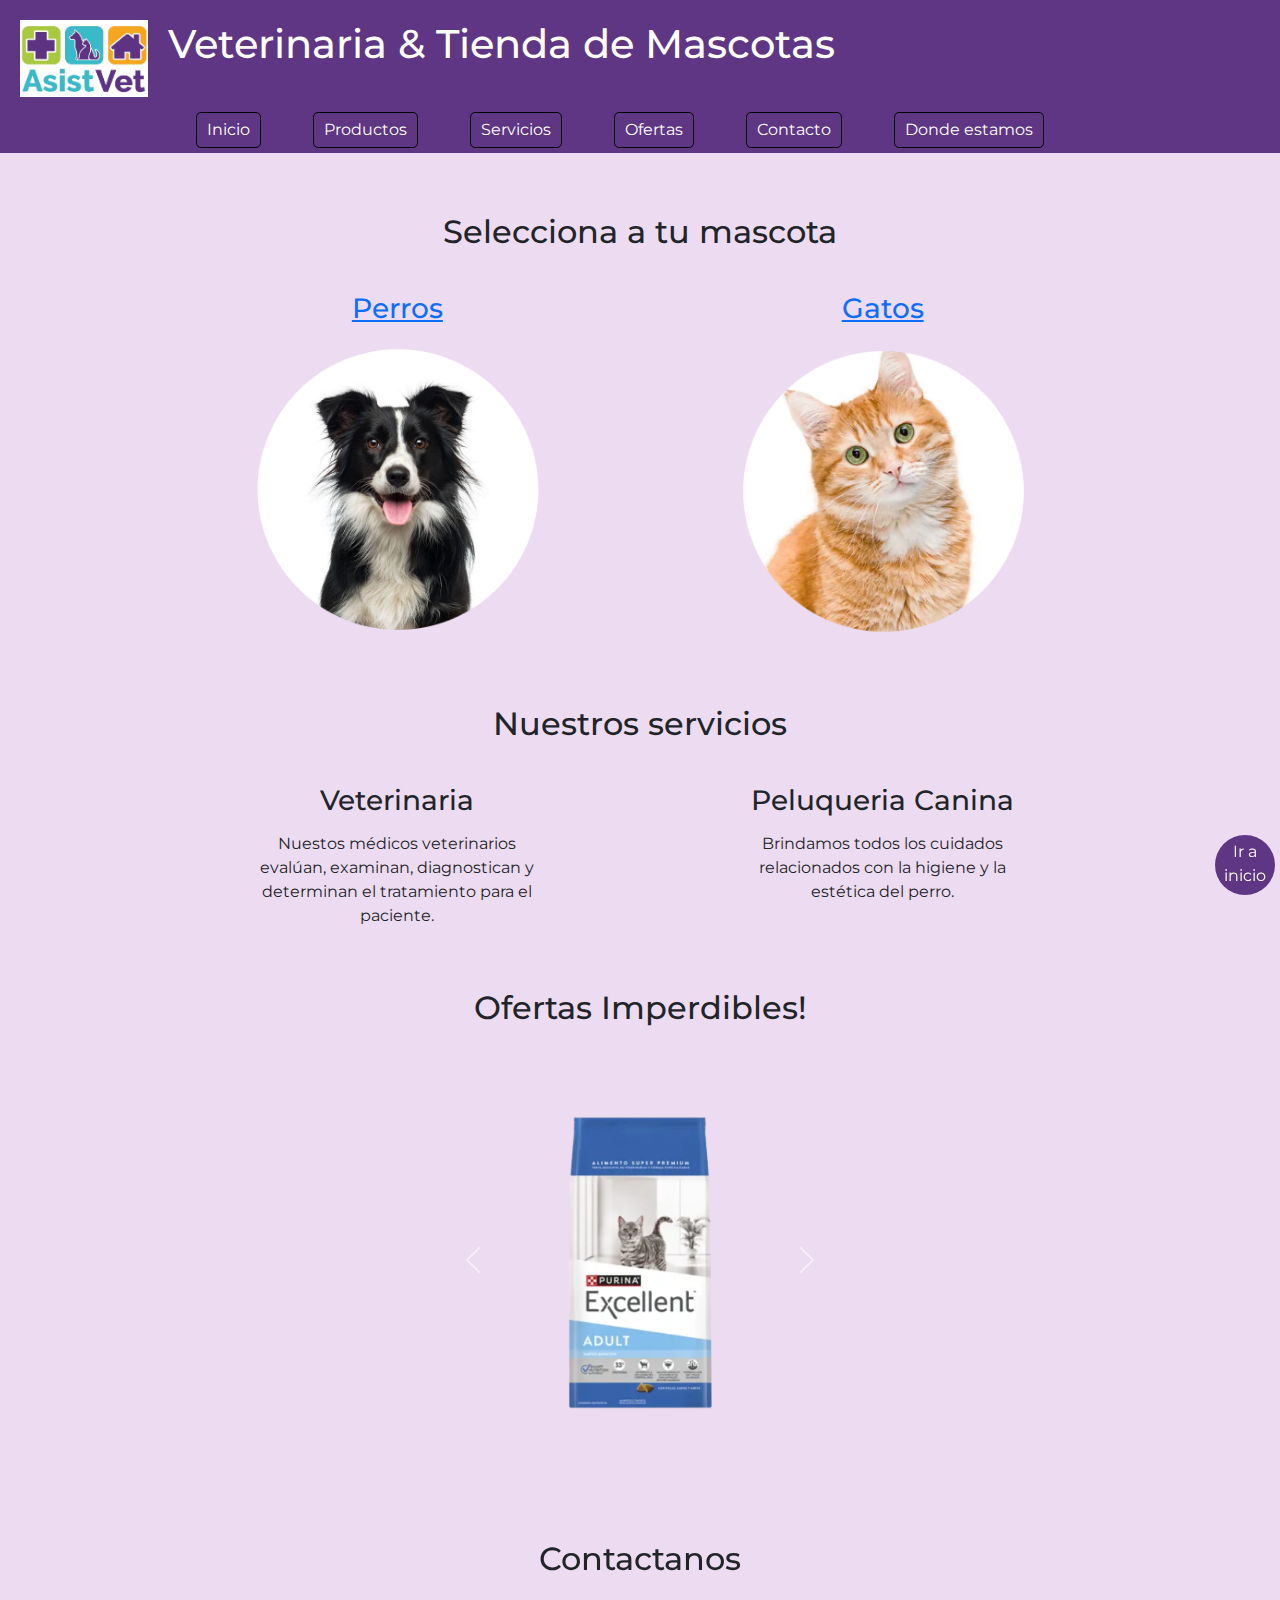
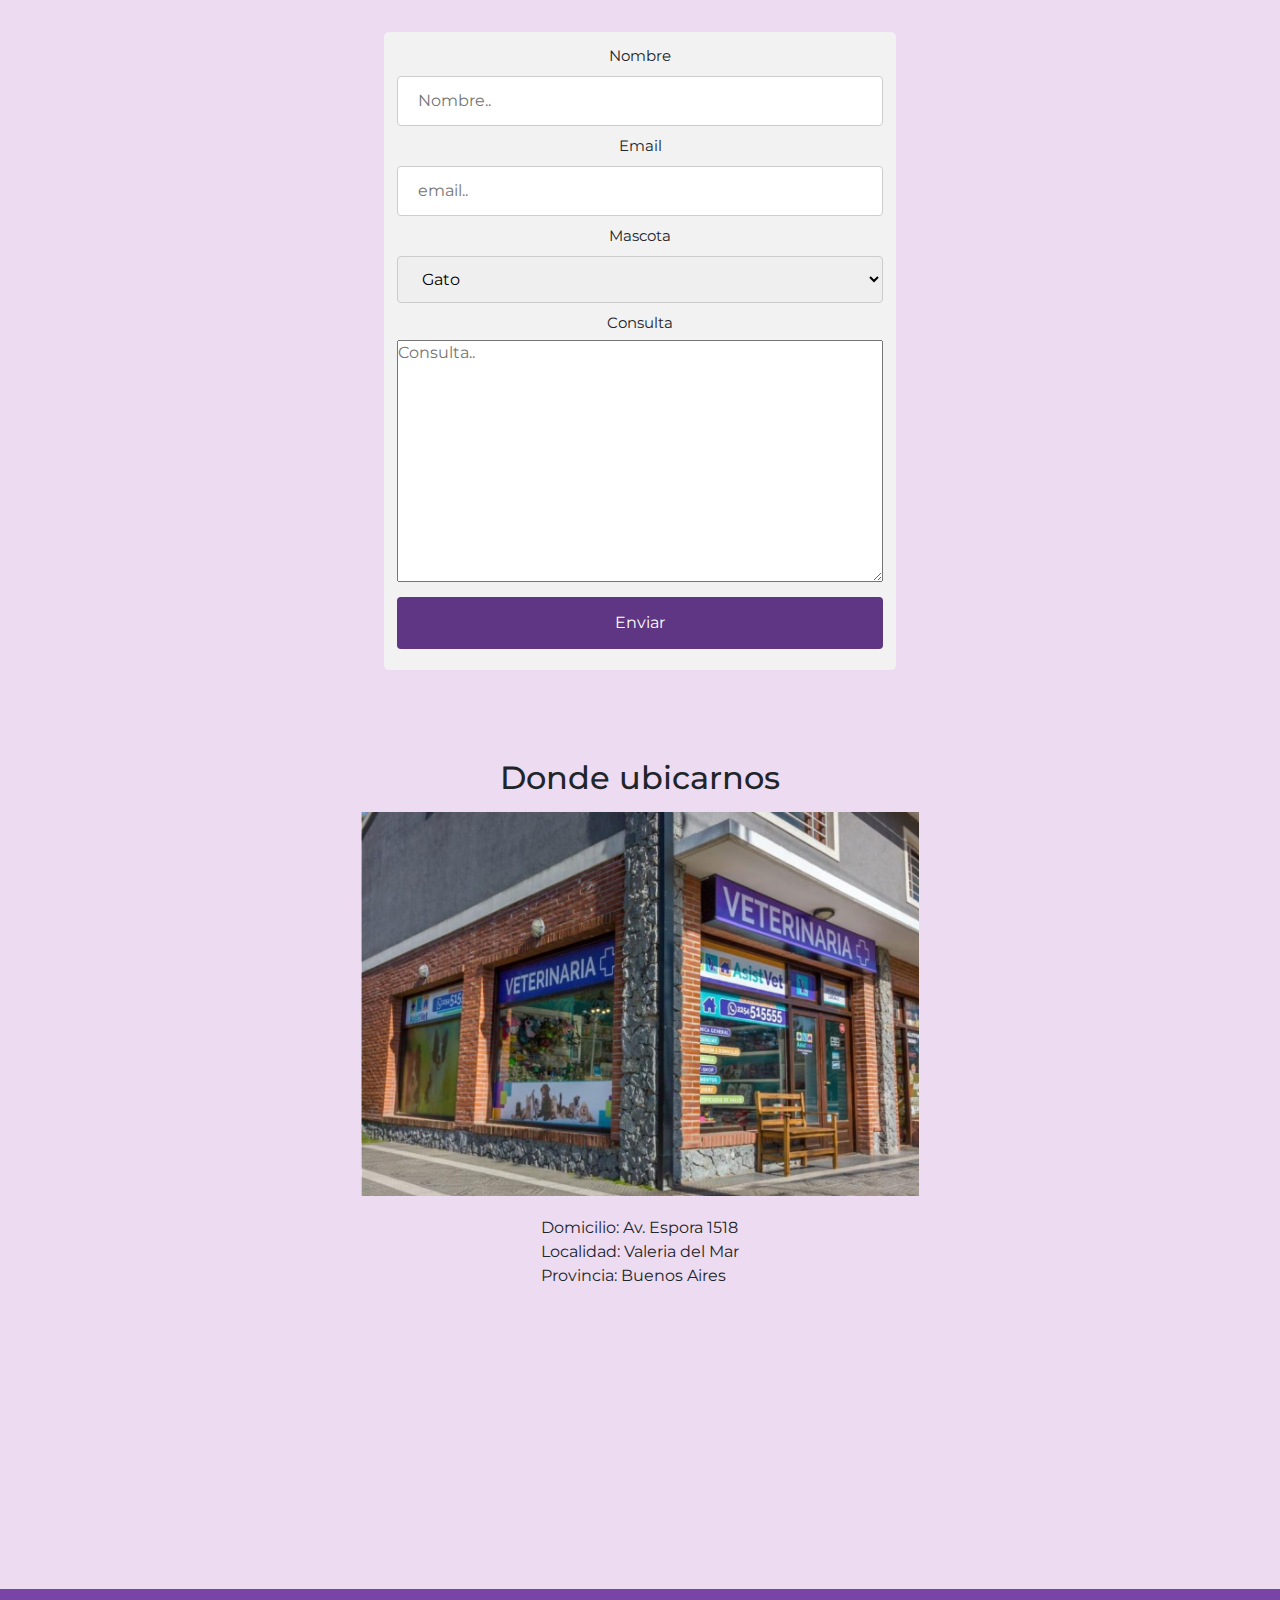
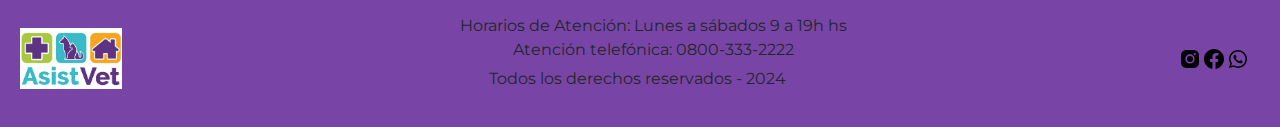
<file: index.html>
<!DOCTYPE html>
<html lang="es">
<head>
    <meta charset="UTF-8">
    <meta name="viewport" content="width=device-width, initial-scale=1.0">
    <title>Veterinaria - Tienda de Mascotas</title>
    <link rel="shortcut icon" href="img/logoasistvet.ico" type="image/x-icon">
	<link href="https://cdn.jsdelivr.net/npm/bootstrap@5.3.3/dist/css/bootstrap.min.css" rel="stylesheet" integrity="sha384-QWTKZyjpPEjISv5WaRU9OFeRpok6YctnYmDr5pNlyT2bRjXh0JMhjY6hW+ALEwIH" crossorigin="anonymous">
	<link rel="stylesheet" href="css/index.css">
    <link rel="preconnect" href="https://fonts.googleapis.com">
    <link rel="preconnect" href="https://fonts.gstatic.com" crossorigin>
    <link href="https://fonts.googleapis.com/css2?family=Montserrat:ital,wght@0,100..900;1,100..900&display=swap" rel="stylesheet">
</head>

<body>
    
    <header>
        <div id="encabezado" class="headercontent">

            <a href="index.html">
                <img class="headerlogo" src="img/logoasistvet.jpeg" alt="logo_asistvet">
            </a>
            <h1 class="title">Veterinaria & Tienda de Mascotas</h1>
        </div>
        
    </header>
    <nav> 
        <ul class="navlinks">
            <li><a href="index.html">Inicio</a></li>
            <li id="productos-menu" class="dropdown">
                <a href="#productos">Productos</a>
                <ul class="submenu">
                    <li><a href="Tienda Perros.html">Alimentos para Perros</a></li>
                    <li><a href="Tienda Gatos.html">Alimentos para Gatos</a></li>
                </ul>
            </li>
            <li id="servicios-menu"><a href="servicios.html">Servicios</a></li>
            <li><a href="#ofertas">Ofertas</a></li>
            <li><a href="#contacto">Contacto</a></li>
            <li><a href="#dondeestamos">Donde estamos</a></li>
        </ul>
    </nav>
    <main>
        <a class="button-up" href="#encabezado">Ir a inicio</a>
        
        <section id="productos">
            <h2 class="title_h2">Selecciona a tu mascota</h2>
            <div class="container">
                <a href="Tienda Perros.html" class="tienda_perros"> 
                    <h3 class="title_h3">Perros</h3>
                    <img src="img/perro frente.png" alt="perro_frente">
                </a>
                <a href="Tienda Gatos.html" class="tienda_gatos">
                    <h3 class="title_h3">Gatos</h3>
                    <img src="img/gato frente.png" alt="gato_frente">
                </a>
            </div>
        </section>
        
        <section id="servicios">
            <h2 class="title_h2">Nuestros servicios</h2>
            <div class="container">
                <div class="item item1">
                    <h3 class="title_h3">Veterinaria</h3>
                    <p>Nuestos médicos veterinarios evalúan, examinan, diagnostican y determinan el tratamiento para el paciente.					
                    </p>
                </div>
                <div class="item item2">
                    <h3 class="title_h3">Peluqueria Canina</h3>
                    <p>Brindamos todos los cuidados relacionados con la higiene y la estética del perro.</p>				
                </div>
            </div>
        </section>
        
        <section id="ofertas">
            <h2 class="title_h2">Ofertas Imperdibles!</h2>
            
            <div id="carouselExampleControls" class="carousel slide" data-bs-ride="carousel">
                <div class="carousel-inner" style="width: 50%; margin: 0 auto;">
            <div id="carouselExample" class="carousel slide">
                <div class="carousel-inner">
                    <div class="carousel-item active">
                    <img src="img/Excellent_Gatos_Adult.png" class="d-block w-100" alt="...">
                    </div>
                    <div class="carousel-item">
                        <img src="img/alimentos/Agility_Cat_Adultos_1000x1000.png" class="d-block w-100" alt="...">
                    </div>
                    <div class="carousel-item">
                        <img src="img/alimentos/cats_proplan.png" class= "d_block w-100" alt="...">
                    </div>
                    <div class="carousel-item">
                        <img src="img/alimentos/excellent-skin-care-x15kg-removebg-preview.png" class= "d_block w-100" alt="...">
                    </div>
                    <div class="carousel-item">
                        <img src="img/alimentos/mini-puppy-removebg-preview.png" class= "d_block w-100" alt="...">
                    </div>
                    <div class="carousel-item">
                        <img src="img/alimentos/old-prince-cordero-removebg-preview.png" class= "d_block w-100" alt="...">
                    </div>
                    <div class="carousel-item">
                        <img src="img/alimentos/proplan-adlt-removebg-preview.png" class= "d_block w-100" alt="...">
                    </div>
                    <div class="carousel-item">
                        <img src="img/alimentos/unik-removebg-preview.png" class= "d_block w-100" alt="...">
                    </div>
                </div>
                <button class="carousel-control-prev" type="button" data-bs-target="#carouselExample" data-bs-slide="prev">
                <span class="carousel-control-prev-icon" aria-hidden="true"></span>
                <span class="visually-hidden">Previous</span>
                </button>
                <button class="carousel-control-next" type="button" data-bs-target="#carouselExample" data-bs-slide="next">
                <span class="carousel-control-next-icon" aria-hidden="true"></span>
                <span class="visually-hidden">Next</span>
                </button>
            </div>    
        </section>
        <section class="contactanos_container" id="contactanos_container">
            <h2 class="title_h2">Contactanos</h2>
        </section>
        <article id="form">
            <div id="contacto">
                <form action="https://formspree.io/f/moqbndob" method="POST">
                    <label for="nombre">Nombre</label>
                    <input type="text" id="nombre" name="nombre" placeholder="Nombre..">
                    <label for="email">Email</label>
                    <input type="email" id="email" name="email" placeholder="email..">
                    <label for="mascota">Mascota</label>
                    <select id="mascota" name="mascota">
                    <option value="gato">Gato</option>
                    <option value="perro">Perro</option>
                    </select>
                    <label for="descripcion">Consulta<br></label>
                    <textarea name="descripcion" id="descripcion" cols="30" rows="10" placeholder="Consulta.."></textarea>
                    <input type="submit" value="Enviar" class="submit">
                </form>
            </div>
        </article>
        <article class="articulo_mapa">
            <div class="dondeestamos" id="dondeestamos">
                <h2 class="title_h2">Donde ubicarnos</h2>
                <img src="img/localasistvet.jpeg" alt="negocio">
                <p class="dondeestamos_domicilio">Domicilio: Av. Espora 1518 <br> Localidad: Valeria del Mar <br> Provincia: Buenos Aires</p>
                <iframe src="https://www.google.com/maps/embed?pb=!1m18!1m12!1m3!1d3180.4515777374318!2d-56.8971258848723!3d-37.14196057987973!2m3!1f0!2f0!3f0!3m2!1i1024!2i768!4f13.1!3m3!1m2!1s0x959c9d11a1826da1%3A0xd88b03072107e5!2sVeterinaria%20Asistvet!5e0!3m2!1ses-419!2sar!4v1666205129439!5m2!1ses-419!2sar" width="600" height="450" style="border:0;" allowfullscreen="" loading="lazy" referrerpolicy="no-referrer-when-downgrade" id="map"></iframe>
            </div>
        </article>
        
        
    </main>
    <footer class="container_footer">
        <aside class="item_footer">
            <a href="index.html">
            <img class="footer_logo" src="img/logoasistvet.jpeg" alt="logo_asistvet">
            </a>
        </aside>
        <aside class="item_footer">
            <ul class="sector_horarios">
                <li>Horarios de Atención: Lunes a sábados 9 a 19h hs</li>
                <li>Atención telefónica: 0800-333-2222</li>
            </ul>
            <p>Todos los derechos reservados - 2024</p>      
        </aside>
        <aside class="item_footer">
            <ul class="sector_redes">
                <li><img src="img/bxl-instagram-alt.svg" alt=""></li>
                <li><img src="img/bxl-facebook-circle.svg" alt=""></li>   
                <li><img src="img/bxl-whatsapp.svg" alt=""></li> 
            </ul>
            
        </aside>
    </footer>
	<script src="https://cdn.jsdelivr.net/npm/bootstrap@5.3.3/dist/js/bootstrap.bundle.min.js" integrity="sha384-YvpcrYf0tY3lHB60NNkmXc5s9fDVZLESaAA55NDzOxhy9GkcIdslK1eN7N6jIeHz" crossorigin="anonymous"></script>
    <script src="index.js"></script>
</body>
</html>
</file>
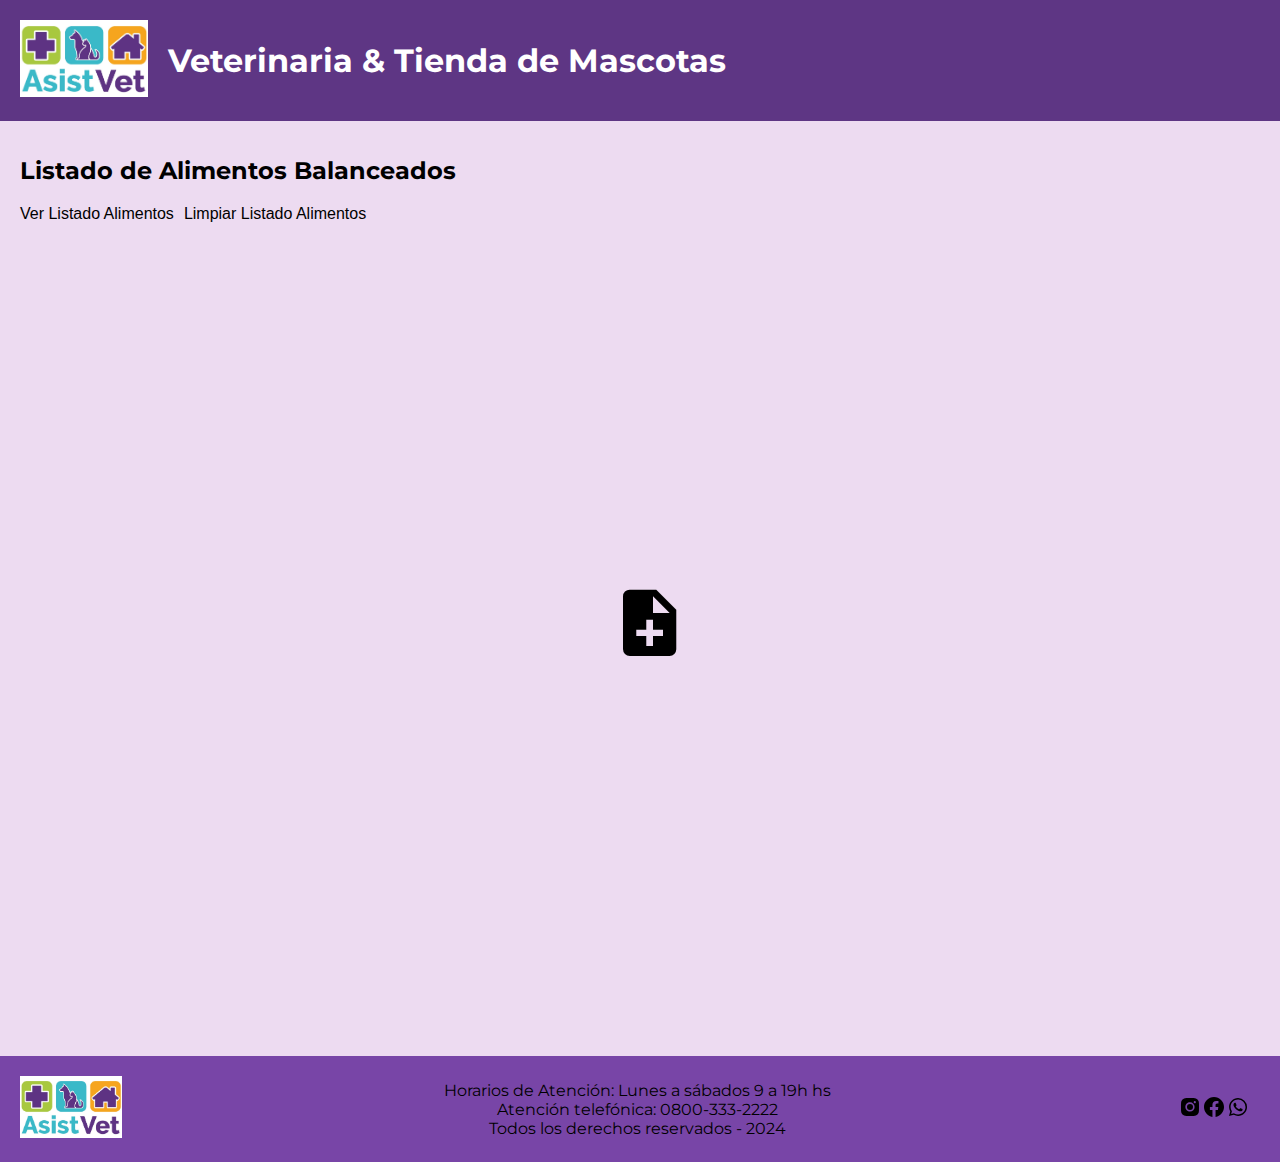
<file: Tienda Mascotas app/index.html>
<!DOCTYPE html>
<html lang="en">

<head>
    <meta charset="UTF-8">
    <meta name="viewport" content="width=device-width, initial-scale=1.0">
    <title>Listado de Alimentos Balanceados</title>
    <link rel="shortcut icon" href="resources/ico/logoasistvet.ico" type="image/x-icon">
    <link rel="stylesheet" href="css/main.css">
    <link rel="preconnect" href="https://fonts.googleapis.com">
    <link rel="preconnect" href="https://fonts.gstatic.com" crossorigin>
    <link href="https://fonts.googleapis.com/css2?family=Montserrat:ital,wght@0,100..900;1,100..900&display=swap" rel="stylesheet">
    <link href='https://unpkg.com/boxicons@2.1.4/css/boxicons.min.css' rel='stylesheet'>
</head>

<body>
    <header>
        <div id="encabezado" class="headercontent">

            <a href="index.html">
                <img class="headerlogo" src="resources/img/logoasistvet.jpeg" alt="logo_asistvet">
            </a>
            <h1 class="title">Veterinaria & Tienda de Mascotas</h1>
        </div>
    </header>

    <main>
        <h2 id="AlimentosBalanceados">Listado de Alimentos Balanceados<br></h2> 
            <div class="button-container">
            <button type="menu" id="VerListadoAlimentos" class="headerActionButton" title="Ver todos los Alimentos">Ver Listado Alimentos</button>
            <button type="menu" id="LimpiarListado" class="headerActionButton" title="Limpiar todos los Alimentos">Limpiar Listado Alimentos</button>
            </div>
        <section class="alimentos">
            <div class="alimentos-container">
                <article class="alimento listado template">
                    <h3 class="titulo">Nombre del Alimento</h3>
                    <hr>
                    <p class="marca">Marca del alimento</p>
                    <p class="descripcion">Descripcion del Alimento</p>
                    <img class="imgcontainer" src="resources/img/vector_perro_gato.jpg" alt="img_perro_gato">
                    <div class="acciones">
                        <button id="Eliminar" title="Eliminar alimento"><i class='bx bxs-x-circle' ></i></button>
                        <button id="Editar" title="Editar alimento"><i class='bx bxs-edit-alt' ></i></button>
                    </div>
                    <span class="fecha" title="Fecha de creación">19/12/24</span>
                    <input type="hidden" name="alimento_id" class="alimento_id">
                </article>
            </div>
            <article class="alimento agregar">
                <a href="pages/add_update_alimento.html" class="accion">
                    <i class='bx bxs-file-plus' title="Agregar"></i>
                </a>
            </article>
                
        </section>
    </main>

    <footer class="container_footer">
        <aside class="item_footer">
            <a href="index.html">
            <img class="footer_logo" src="resources/img/logoasistvet.jpeg" alt="logo_asistvet">
            </a>
        </aside>
        <aside class="item_footer">
            <ul class="sector_horarios">
                <li>Horarios de Atención: Lunes a sábados 9 a 19h hs</li>
                <li>Atención telefónica: 0800-333-2222</li>
            </ul>
            <p>Todos los derechos reservados - 2024</p>      
        </aside>
        <aside class="item_footer">
            <ul class="sector_redes">
                <li><img src="resources/img/bxl-instagram-alt.svg" alt=""></li>
                <li><img src="resources/img/bxl-facebook-circle.svg" alt=""></li>   
                <li><img src="resources/img/bxl-whatsapp.svg" alt=""></li> 
            </ul>
            
        </aside>
    </footer>

    <script src="js/fetchData.js"></script>
    <script src="js/index.js"></script>
</body>

</html>
</file>
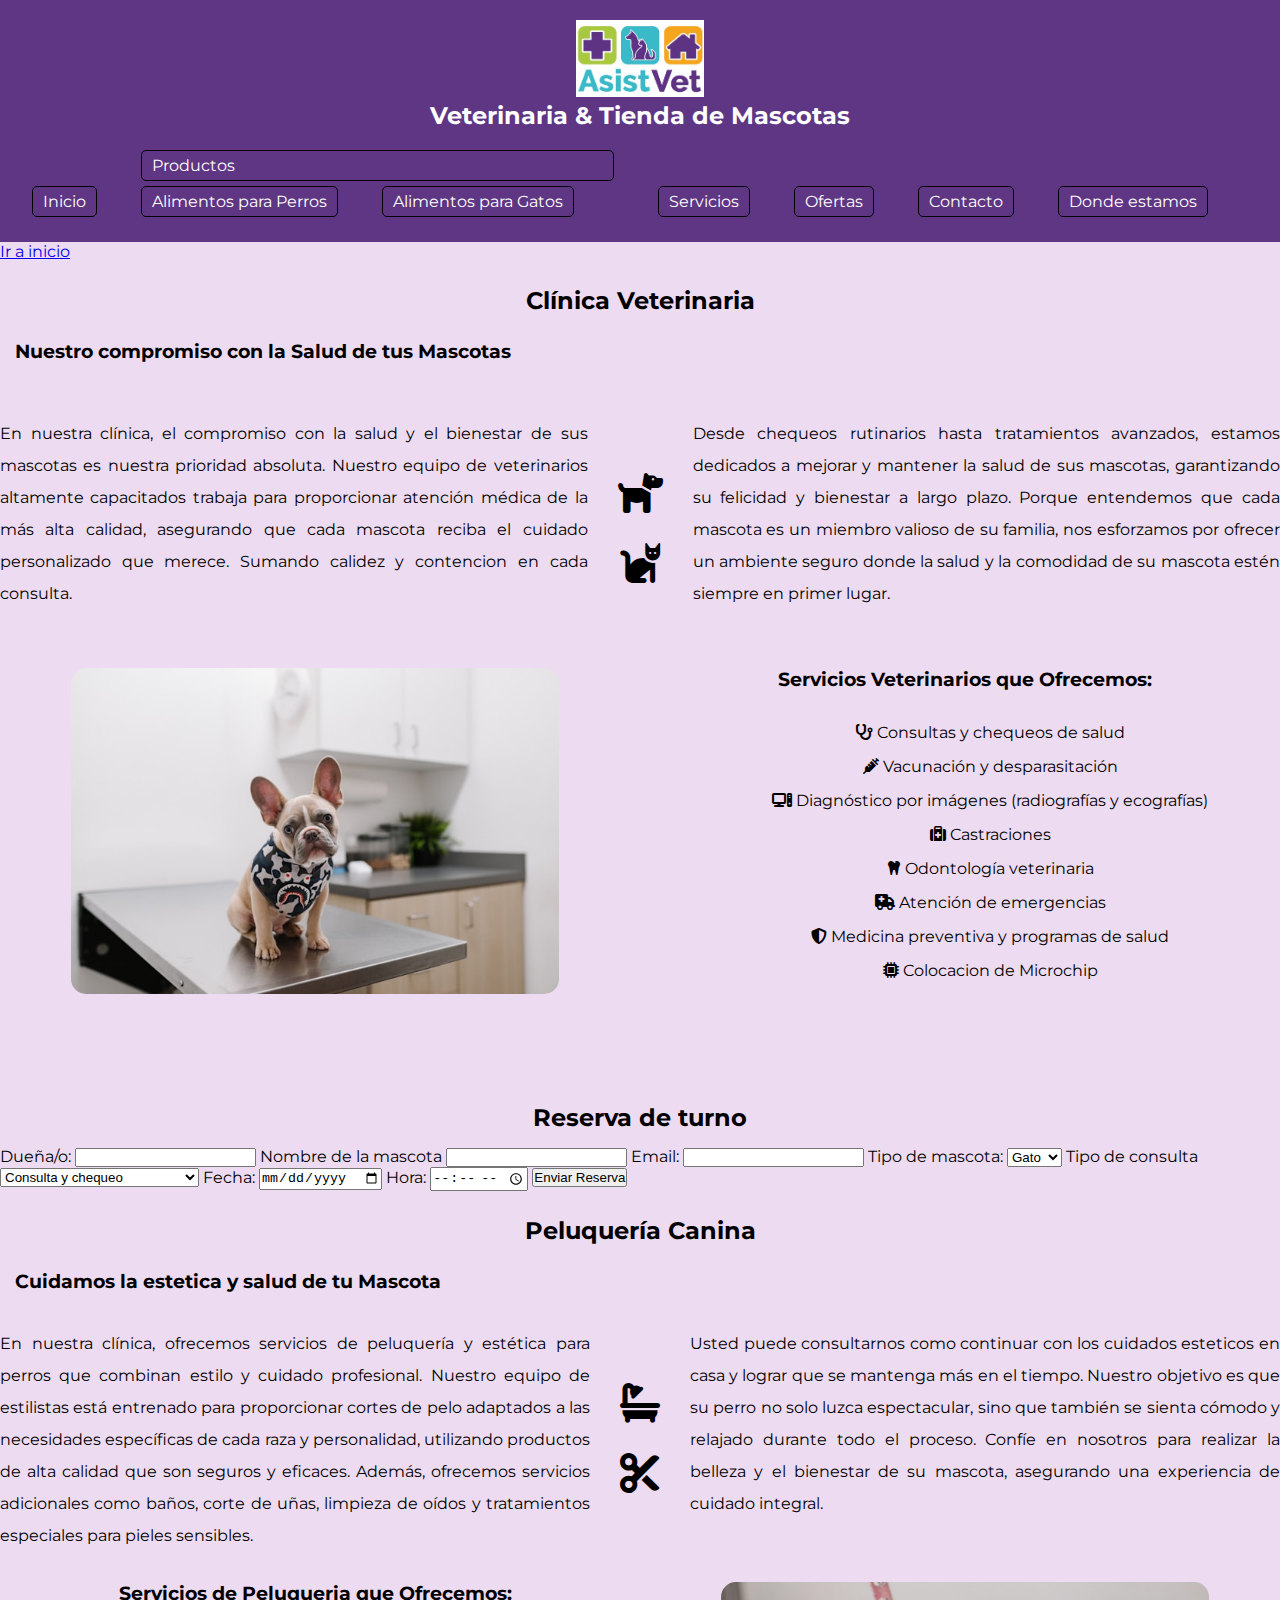
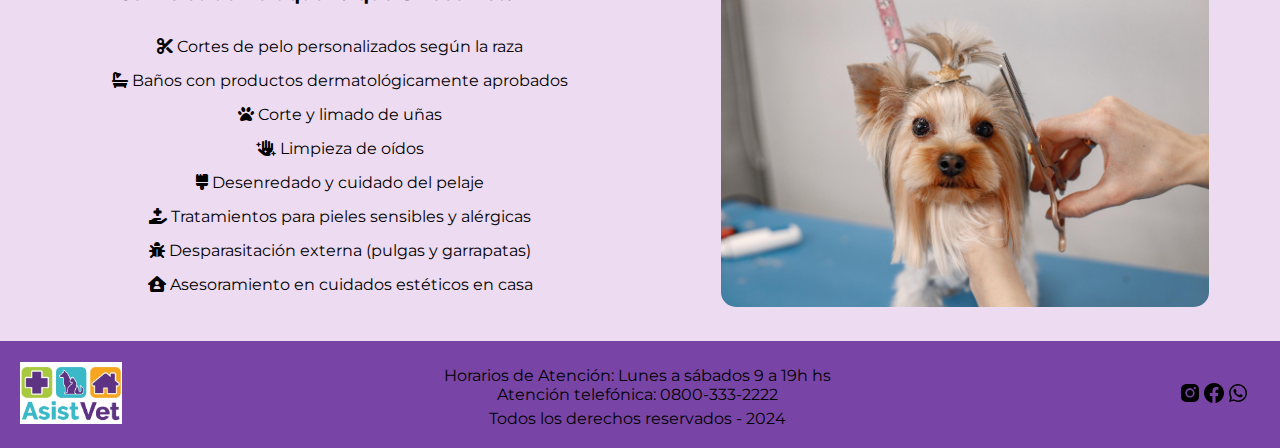
<file: Servicios.html>
<!DOCTYPE html>
<html lang="es">
<head>
    <meta charset="UTF-8">
    <meta name="viewport" content="width=device-width, initial-scale=1.0">
    <title>Veterinaria - Tienda de Mascotas</title>
    <link rel="shortcut icon" href="img/logoasistvet.ico" type="image/x-icon">
    <link rel="stylesheet" href="css/servicios.css">
    <link rel="preconnect" href="https://fonts.googleapis.com">
    <link rel="preconnect" href="https://fonts.gstatic.com" crossorigin>
    <link href="https://fonts.googleapis.com/css2?family=Montserrat:ital,wght@0,100..900;1,100..900&display=swap" rel="stylesheet">
    <link rel="stylesheet" href="css/all.min.css">
</head>

<body>

    <header>
        <div id="encabezado" class="headercontent">
            <a href="index.html">
                <img class="headerlogo" src="img/logoasistvet.jpeg" alt="logo_asistvet">
            </a>
            <h1 class="title">Veterinaria & Tienda de Mascotas</h1>
        </div>
        
    </header>
    <nav> 
        <ul class="navlinks">
            <li><a href="index.html">Inicio</a></li>
            <li id="productos-menu" class="dropdown">
                <a href="#productos">Productos</a>
                <ul class="submenu">
                    <li><a href="Tienda Perros.html">Alimentos para Perros</a></li>
                    <li><a href="Tienda Gatos.html">Alimentos para Gatos</a></li>
                </ul>
            </li>
            <li id="servicios-menu"><a href="servicios.html">Servicios</a></li>
            <li><a href="index.html #ofertas">Ofertas</a></li>
            <li><a href="index.html #contacto">Contacto</a></li>
            <li><a href="index.html #dondeestamos">Donde estamos</a></li>
        </ul>
    </nav>
    <main>
        <a class="button-up" href="#encabezado">Ir a inicio</a>
        <h2 class="title_h2">Clínica Veterinaria</h2>
        <h3 class="title_h3_vet">Nuestro compromiso con la Salud de tus Mascotas</h3>
        <section class="flex-container-vet">
            <p class="flex_item1_p1">
            En nuestra clínica, el compromiso con la salud y el bienestar de sus mascotas es nuestra prioridad absoluta. 
            Nuestro equipo de veterinarios altamente capacitados trabaja para proporcionar atención médica de la más alta calidad,
            asegurando que cada mascota reciba el cuidado personalizado que merece. Sumando calidez y contencion en cada consulta.
            </p>
            
            <div class="flex_item2_img">
                <i aria-hidden="true" class="fas fa-dog"></i>
                <i aria-hidden="true" class="fas fa-cat"></i>
            </div>
            <p class="flex_item3_p2">
            Desde chequeos rutinarios hasta tratamientos avanzados, estamos dedicados a mejorar y mantener la salud de sus  
            mascotas, garantizando su felicidad y bienestar a largo plazo. Porque entendemos que cada mascota es un miembro valioso de
            su familia, nos esforzamos por ofrecer un ambiente seguro donde la salud y la comodidad de su mascota estén siempre en
            primer lugar.
            </p>
        
            <div class="flex_item4_img_vet">
                <img src="img/bulldog frances en vet.jpg" alt="perro_vet">
            </div>
            <div class="flex_item5_titulo_Lista">
                <h3 class="flex_item5_titulo">Servicios Veterinarios que Ofrecemos:</h3>
                <ul class="flex_item5_Lista">
                    <li><i class="fas fa-stethoscope"></i> Consultas y chequeos de salud</li>
                    <li><i class="fas fa-syringe"></i> Vacunación y desparasitación</li>
                    <li><i class="fas fa-computer"></i> Diagnóstico por imágenes (radiografías y ecografías)</li>
                    <li><i class="fas fa-medkit"></i> Castraciones</li>
                    <li><i class="fas fa-tooth"></i> Odontología veterinaria</li>
                    <li><i class="fas fa-ambulance"></i> Atención de emergencias</li>
                    <li><i class="fas fa-shield-alt"></i> Medicina preventiva y programas de salud</li>
                    <li><i class="fas fa-microchip"></i> Colocacion de Microchip</li>
                </ul>
            </div>
        </section>

        <section class="flex-container-reserva" id="flex-container-reserva">
            <h2 class="title_h2">Reserva de turno</h2>
        </section>
        <article id="form">
            <div id="reserva">
                <form action="procesar_reserva.php" method="POST">
                    <label for="nombre">Dueña/o:</label>
                    <input type="text" id="nombre" name="nombre" required>
                    <label for="nombre_mascota">Nombre de la mascota</label>
                    <input type="text" id="nombre_mascota" name="nombre_mascota" required>
                    <label for="email">Email:</label>
                    <input type="email" id="email" name="email" required>
                    <label for="mascota">Tipo de mascota:</label>
                    <select id="mascota" name="mascota" required>
                        <option value="gato">Gato</option>
                        <option value="perro">Perro</option>
                    </select>
                    <label for="tipo_consulta">Tipo de consulta</label>
                    <select id="tipo_consulta" name="tipo_consulta">
                        <option value="consulta_y_chequeo">Consulta y chequeo</option>
                        <option value="vacunacion_y_desparasitacion">Vacunación y desparasitación</option>
                        <option value="diagnosito_por_imagenes">Diagnóstico por imágenes</option>
                        <option value="castraciones">Castraciones</option>
                        <option value="odontologia_vet">Odontología veterinaria</option>
                        <option value="otras_consultas">Otras consultas</option>
                    </select>
                    <label for="fecha">Fecha:</label>
                    <input type="date" id="fecha" name="fecha" required>
                    <label for="hora">Hora:</label>
                    <input type="time" id="hora" name="hora" required>
                    <button class="button-res" type="submit">Enviar Reserva</button>
                </form>
            </div>
        </article>
        
        <h2 class="title_h2">Peluquería Canina</h2>

        <h3 class="title_h3_pelu">Cuidamos la estetica y salud de tu Mascota</h3>
        <section class="flex-container-pelu">       
            <p class="flex_item1_p1">
            En nuestra clínica, ofrecemos servicios de peluquería y estética para perros que combinan estilo y cuidado profesional. 
            Nuestro equipo de estilistas está entrenado para proporcionar cortes de pelo adaptados a las necesidades específicas
            de cada raza y personalidad, utilizando productos de alta calidad que son seguros y eficaces. Además, ofrecemos servicios 
            adicionales como baños, corte de uñas, limpieza de oídos y tratamientos especiales para pieles sensibles.
            </p>
            <div class="flex_item2_img">
                <i aria-hidden="true" class="fas fa-bath"></i>
                <i aria-hidden="true" class="fas fa-cut"></i>
            </div>
            <p class="flex_item3_p2">
            Usted puede consultarnos como continuar con los cuidados esteticos en casa y lograr que se mantenga más en el tiempo. Nuestro
            objetivo es que su perro no solo luzca espectacular, sino que también se sienta cómodo y relajado durante todo el proceso. 
            Confíe en nosotros para realizar la belleza y el bienestar de su mascota, asegurando una experiencia de cuidado integral.
            </p>

            <div class="flex_item5_titulo_Lista">
                <h3 class="flex_item5_titulo"> Servicios de Peluqueria que Ofrecemos: </h3>
                <ul class="flex_item5_Lista">
                    <li><i class="fas fa-cut"></i> Cortes de pelo personalizados según la raza</li>
                    <li><i class="fas fa-bath"></i> Baños con productos dermatológicamente aprobados</li>
                    <li><i class="fas fa-paw"></i> Corte y limado de uñas</li>
                    <li><i class="fas fa-hand-sparkles"></i> Limpieza de oídos</li>
                    <li><i class="fas fa-brush"></i> Desenredado y cuidado del pelaje</li>
                    <li><i class="fas fa-hand-holding-medical"></i> Tratamientos para pieles sensibles y alérgicas</li>
                    <li><i class="fas fa-bug"></i> Desparasitación externa (pulgas y garrapatas)</li>
                    <li><i class="fas fa-house-user"></i> Asesoramiento en cuidados estéticos en casa</li>
                </ul>
            </div>
            <div class="flex_item4_img_vet">
                <img src="img/yorky peluqueria.jpg" alt="perro_vet">
            </div>
        </section>
    </main>
    <footer class="container_footer">
        <aside class="item_footer">
            <a href="index.html">
            <img class="footer_logo" src="img/logoasistvet.jpeg" alt="logo_asistvet">
            </a>
        </aside>
        <aside class="item_footer">
            <ul class="sector_horarios">
                <li>Horarios de Atención: Lunes a sábados 9 a 19h hs</li>
                <li>Atención telefónica: 0800-333-2222</li>
            </ul>
            <p>Todos los derechos reservados - 2024</p>      
        </aside>
        <aside class="item_footer">
            <ul class="sector_redes">
                <li><img src="img/bxl-instagram-alt.svg" alt=""></li>
                <li><img src="img/bxl-facebook-circle.svg" alt=""></li>   
                <li><img src="img/bxl-whatsapp.svg" alt=""></li> 
            </ul>
            
        </aside>
    </footer>
</body>
</html>
</file>
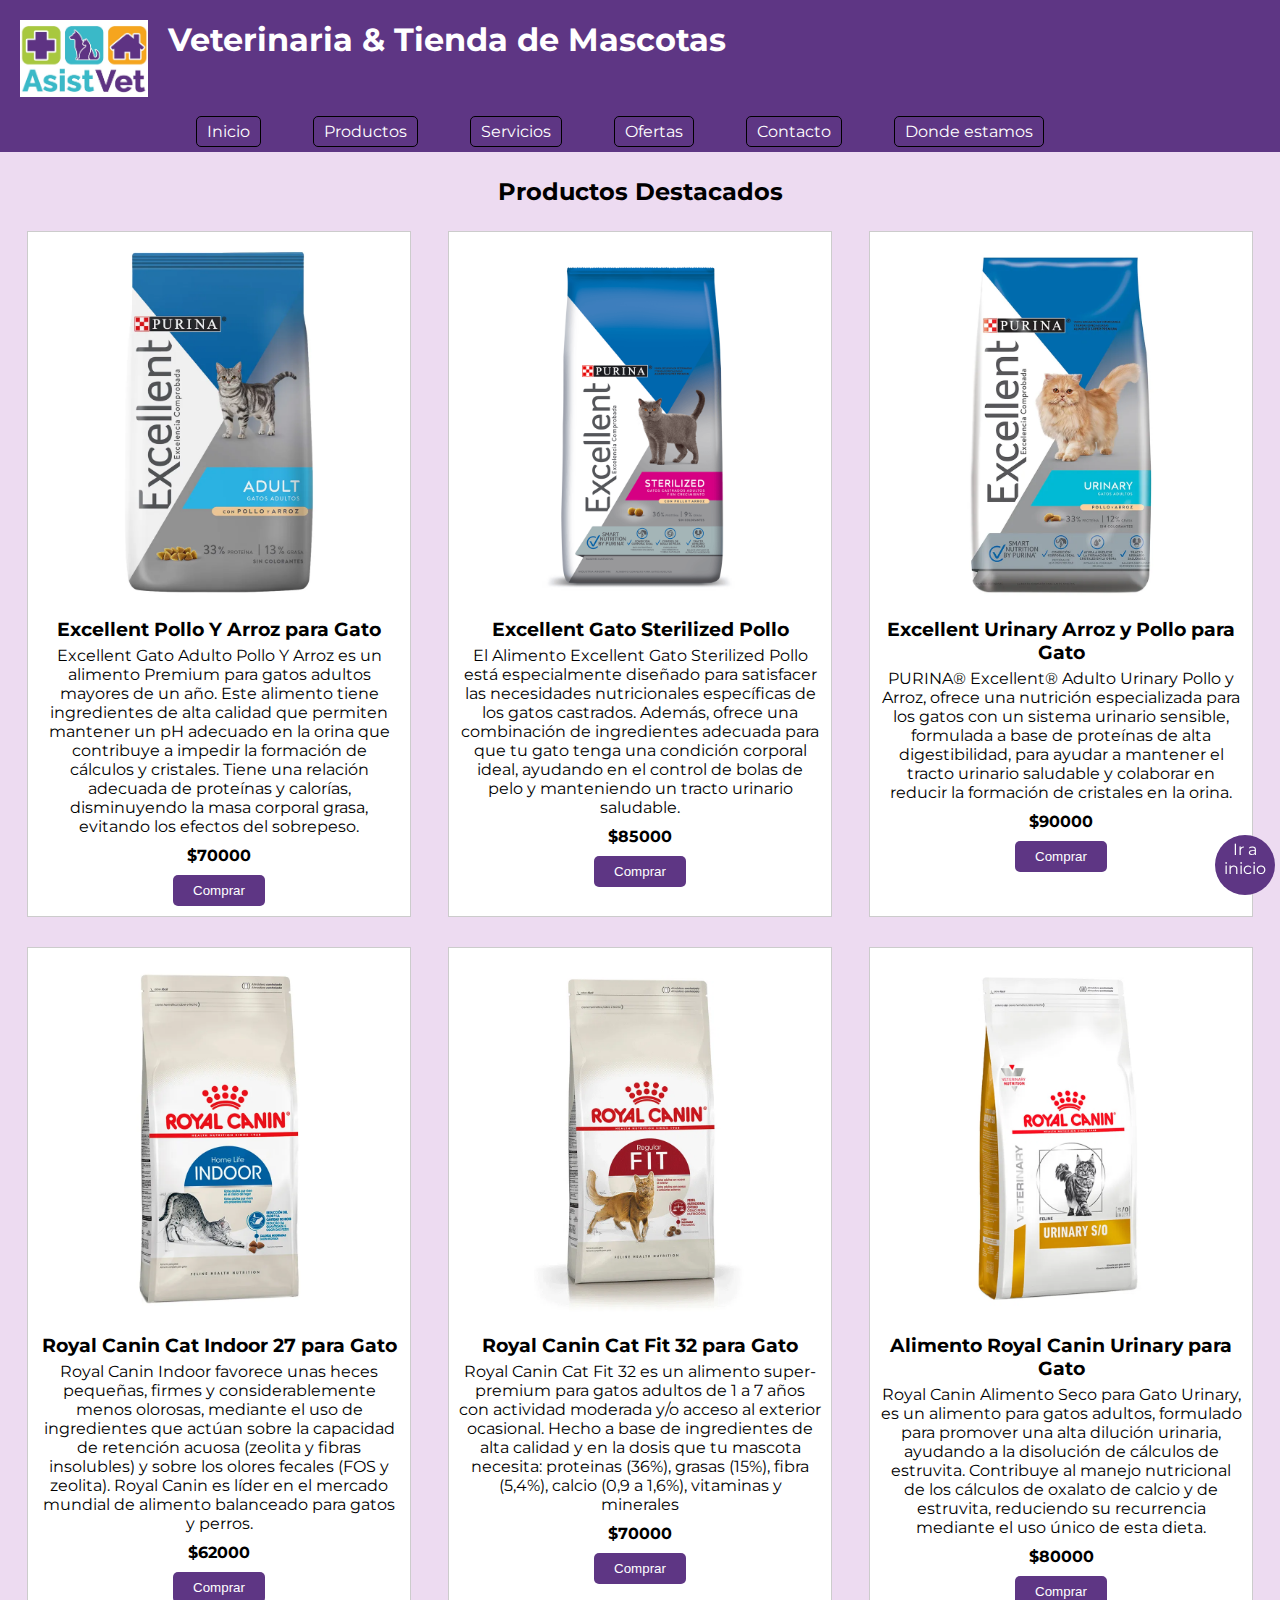
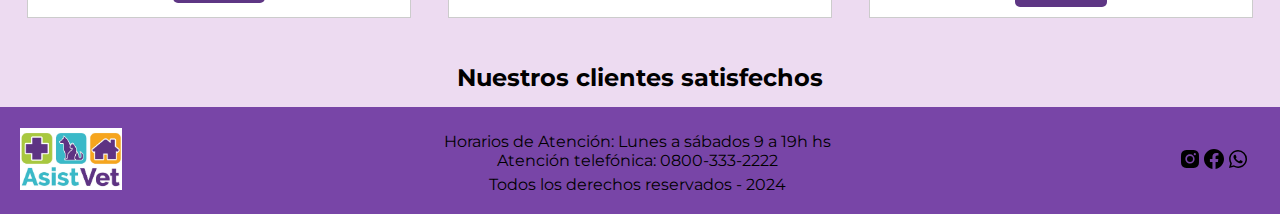
<file: Tienda Gatos.html>
<!DOCTYPE html>
<html lang="en">
<head>
    <meta charset="UTF-8">
    <meta name="viewport" content="width=device-width, initial-scale=1.0">
    <title>Veterinaria - Tienda de Mascotas</title>
    <link rel="shortcut icon" href="img/logoasistvet.ico" type="image/x-icon">
    <link rel="stylesheet" href="css/gatos.css">
    <link rel="preconnect" href="https://fonts.googleapis.com">
    <link rel="preconnect" href="https://fonts.gstatic.com" crossorigin>
    <link href="https://fonts.googleapis.com/css2?family=Montserrat:ital,wght@0,100..900;1,100..900&display=swap" rel="stylesheet">
    
</head>

<body>

    <header>
        <div id="encabezado" class="headercontent">
            <a href="index.html">
                <img class="headerlogo" src="img/logoasistvet.jpeg" alt="logo_asistvet">
            </a>
            <h1 class="title">Veterinaria & Tienda de Mascotas</h1>
        </div>
        
    </header>
    <nav> 
        <ul class="navlinks">
            <li><a href="index.html">Inicio</a></li>
            <li id="productos-menu" class="dropdown">
                <a href="#productos">Productos</a>
                <ul class="submenu">
                    <li><a href="Tienda Perros.html">Alimentos para Perros</a></li>
                    <li><a href="Tienda Gatos.html">Alimentos para Gatos</a></li>
                </ul>
            </li>
            <li id="servicios-menu"><a href="servicios.html">Servicios</a></li>
            <li><a href="index.html #ofertas">Ofertas</a></li>
            <li><a href="index.html #contacto">Contacto</a></li>
            <li><a href="index.html #dondeestamos">Donde estamos</a></li>
        </ul>
    </nav>
    <main>
		<a class="button-up" href="#encabezado">Ir a inicio</a>
        <h2 class="title_h2">Productos Destacados</h2>
        <section id="productos-destacados">
            <div class="producto">
                <img src="./img/alimentos/excellent gato.webp" alt="Producto 1">
                <h3>Excellent Pollo Y Arroz para Gato </h3>
                <p>Excellent Gato Adulto Pollo Y Arroz es un alimento Premium para gatos adultos mayores de un año. Este alimento tiene ingredientes de alta calidad que permiten mantener un pH adecuado en la orina que contribuye a impedir la formación de cálculos y cristales. Tiene una relación adecuada de proteínas y calorías, disminuyendo la masa corporal grasa, evitando los efectos del sobrepeso.</p>
                <p><b>$70000</b></p>
                <button class="btn">Comprar</button>
            </div>
            <div class="producto">
                <img src="./img/alimentos/excellent sterilized gato.png" alt="Producto 2">
                <h3>Excellent Gato Sterilized Pollo</h3>
                <p>El Alimento Excellent Gato Sterilized Pollo está especialmente diseñado para satisfacer las necesidades nutricionales específicas de los gatos castrados. Además, ofrece una combinación de ingredientes adecuada para que tu gato tenga una condición corporal ideal, ayudando en el control de bolas de pelo y manteniendo un tracto urinario saludable.</p>
                <p><b>$85000</b></p>
                <button class="btn">Comprar</button>
            </div>
            <div class="producto">
                <img src="./img/alimentos/excellent urinary gato.webp" alt="Producto 3">
                <h3>Excellent Urinary Arroz y Pollo para Gato</h3>
                <p>PURINA® Excellent® Adulto Urinary Pollo y Arroz, ofrece una nutrición especializada para los gatos con un sistema urinario sensible, formulada a base de proteínas de alta digestibilidad, para ayudar a mantener el tracto urinario saludable y colaborar en reducir la formación de cristales en la orina.</p>
                <p><b>$90000</b></p>
                <button class="btn">Comprar</button>
            </div>
            <div class="producto">
                <img src="./img/alimentos/royal gato.webp" alt="Producto 3">
                <h3>Royal Canin Cat Indoor 27 para Gato</h3>
                <p>Royal Canin Indoor favorece unas heces pequeñas, firmes y considerablemente menos olorosas, mediante el uso de ingredientes que actúan sobre la capacidad de retención acuosa (zeolita y fibras insolubles) y sobre los olores fecales (FOS y zeolita). Royal Canin es líder en el mercado mundial de alimento balanceado para gatos y perros.</p>
                <p><b>$62000</b></p>
                <button class="btn">Comprar</button>
            </div>
            <div class="producto">
                <img src="./img/alimentos/royal fit gato.webp" alt="Producto 3">
                <h3>Royal Canin Cat Fit 32 para Gato</h3>
                <p>Royal Canin Cat Fit 32 es un alimento super-premium para gatos adultos de 1 a 7 años con actividad moderada y/o acceso al exterior ocasional. Hecho a base de ingredientes de alta calidad y en la dosis que tu mascota necesita: proteinas (36%), grasas (15%), fibra (5,4%), calcio (0,9 a 1,6%), vitaminas y minerales</p>
                <p><b>$70000</b></p>
                <button class="btn">Comprar</button>
            </div>
            <div class="producto">
                <img src="./img/alimentos/royal urinay gato.webp" alt="Producto 3">
                <h3>Alimento Royal Canin Urinary para Gato</h3>
                <p>Royal Canin Alimento Seco para Gato Urinary, es un alimento para gatos adultos, formulado para promover una alta dilución urinaria, ayudando a la disolución de cálculos de estruvita. Contribuye al manejo nutricional de los cálculos de oxalato de calcio y de estruvita, reduciendo su recurrencia mediante el uso único de esta dieta.</p>
                <p><b>$80000</b></p>
                <button class="btn">Comprar</button>
            </div> 
        </section>
    </main>

        <section class="fotos_clientes">
            <h2 class="title_h2">Nuestros clientes satisfechos</h2>
            <article id="catContainer">
                <h3>Gatito</h3>
                <img id="imagen_gato" src="" alt="uno de los gatos">
            </article>
        </section>

        <script src="tiendaGatos.js"></script>

    <footer class="container_footer">
        <aside class="item_footer">
            <a href="index.html">
            <img class="footer_logo" src="img/logoasistvet.jpeg" alt="logo_asistvet">
            </a>
        </aside>
        <aside class="item_footer">
            <ul class="sector_horarios">
                <li>Horarios de Atención: Lunes a sábados 9 a 19h hs</li>
                <li>Atención telefónica: 0800-333-2222</li>
            </ul>
            <p>Todos los derechos reservados - 2024</p>      
        </aside>
        <aside class="item_footer">
            <ul class="sector_redes">
                <li><img src="img/bxl-instagram-alt.svg" alt=""></li>
                <li><img src="img/bxl-facebook-circle.svg" alt=""></li>   
                <li><img src="img/bxl-whatsapp.svg" alt=""></li> 
            </ul>
            
        </aside>
    </footer>
</body>
</html>
</file>
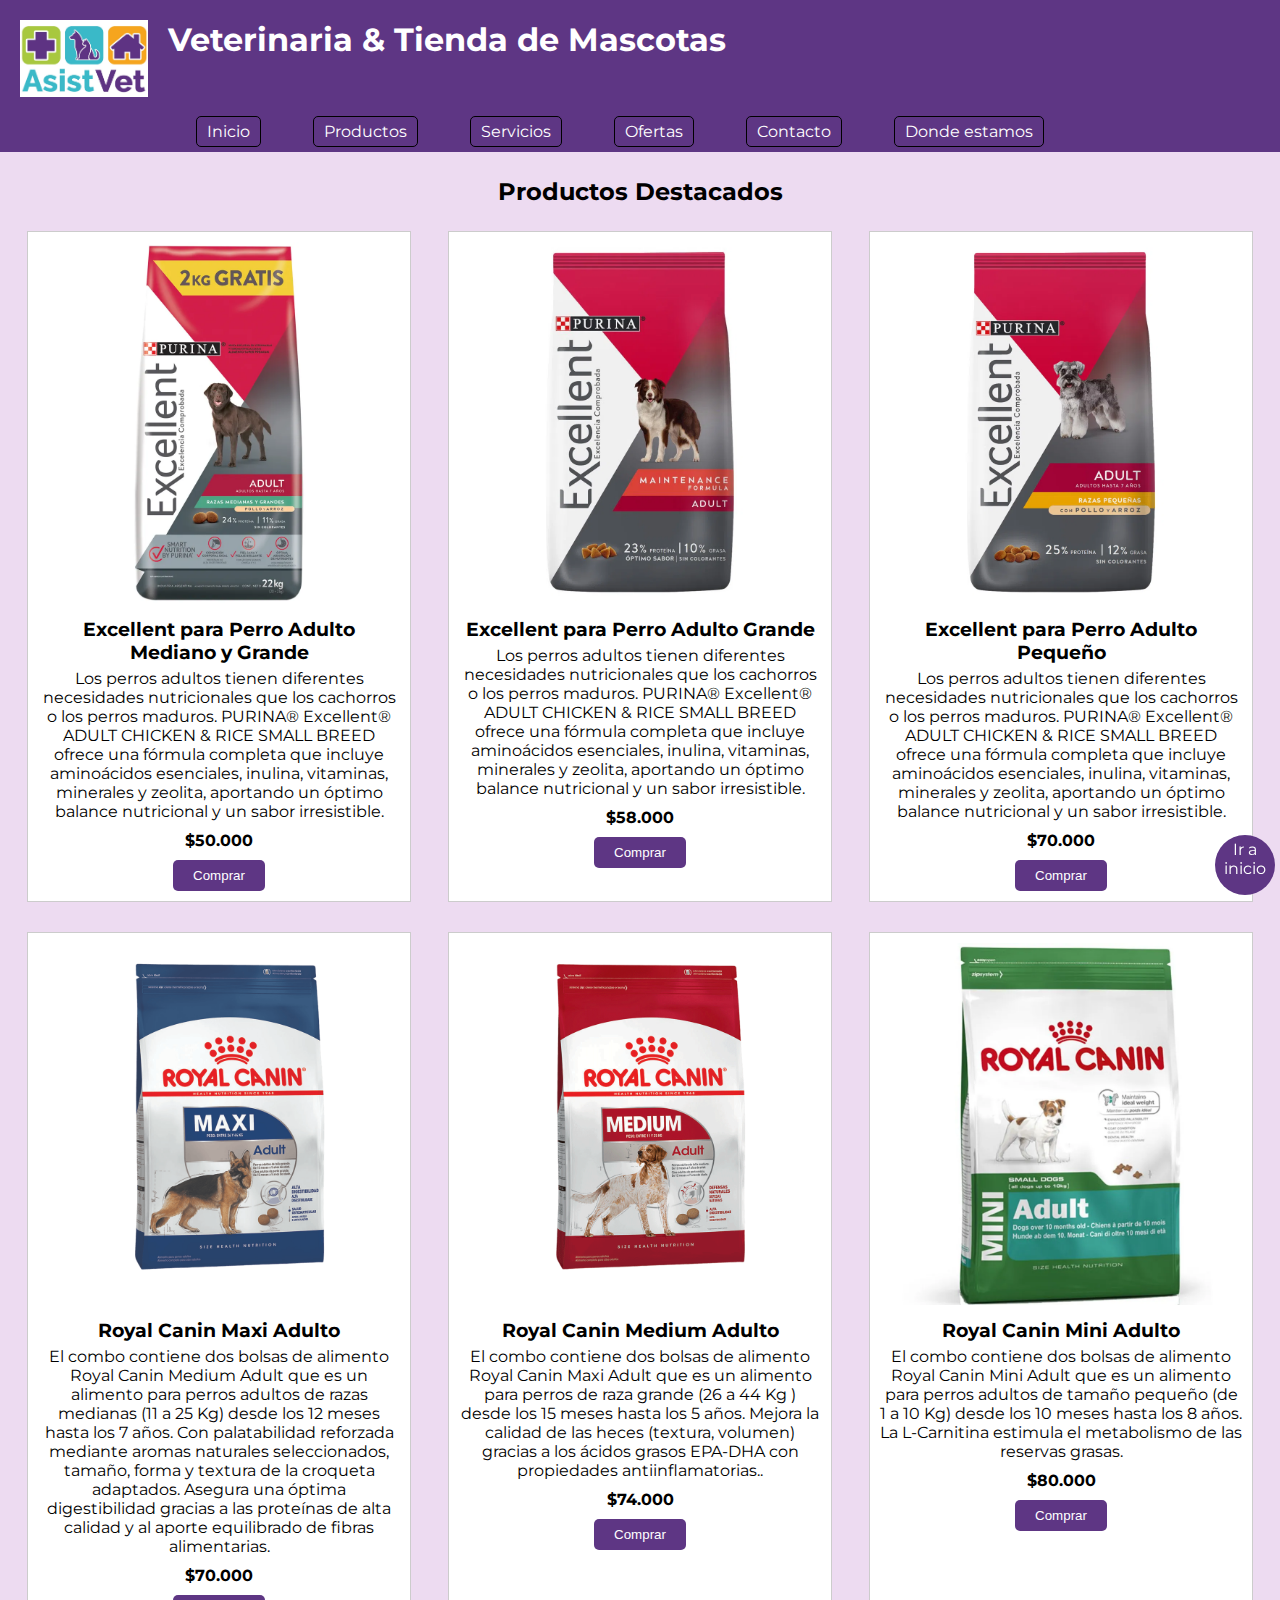
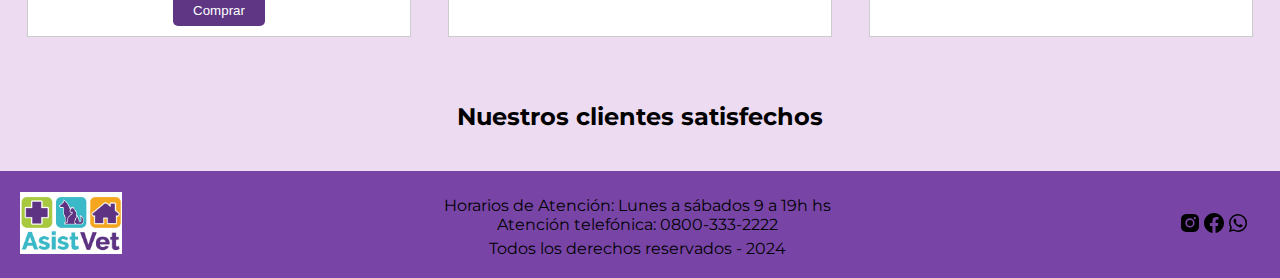
<file: Tienda Perros.html>
<!DOCTYPE html>
<html lang="es">
<head>
    <meta charset="UTF-8">
    <meta name="viewport" content="width=device-width, initial-scale=1.0">
    <title>Veterinaria - Tienda de Mascotas</title>
    <link rel="shortcut icon" href="img/logoasistvet.ico" type="image/x-icon">
    <link rel="stylesheet" href="css/perros.css">
    <link rel="preconnect" href="https://fonts.googleapis.com">
    <link rel="preconnect" href="https://fonts.gstatic.com" crossorigin>
    <link href="https://fonts.googleapis.com/css2?family=Montserrat:ital,wght@0,100..900;1,100..900&display=swap" rel="stylesheet">
    
</head>

<body>

    <header>
        <div id="encabezado" class="headercontent">
            <a href="index.html">
                <img class="headerlogo" src="img/logoasistvet.jpeg" alt="logo_asistvet">
            </a>
            <h1 class="title">Veterinaria & Tienda de Mascotas</h1>
        </div>
        
    </header>
    <nav> 
        <ul class="navlinks">
            <li><a href="index.html">Inicio</a></li>
            <li id="productos-menu" class="dropdown">
                <a href="index.html#productos">Productos</a>
                <ul class="submenu">
                    <li><a href="Tienda Perros.html">Alimentos para Perros</a></li>
                    <li><a href="Tienda Gatos.html">Alimentos para Gatos</a></li>
                </ul>
            </li>
            <li id="servicios-menu"><a href="Servicios.html">Servicios</a></li>
            <li><a href="index.html#ofertas">Ofertas</a></li>
            <li><a href="index.html#contacto">Contacto</a></li>
            <li><a href="index.html#dondeestamos">Donde estamos</a></li>
        </ul>
    </nav>
	<main>
		<a class="button-up" href="#encabezado">Ir a inicio</a>
		<h2 class="title_h2">Productos Destacados</h2>
		
		<section id="productos-destacados">
			<div class="producto">
				<img src="./img/alimentos/excellent perro adulto mediano - grande.webp" alt="Producto 1">
				<h3>Excellent para Perro Adulto Mediano y Grande</h3>
				<p>Los perros adultos tienen diferentes necesidades nutricionales que los cachorros o los perros maduros. PURINA® Excellent® ADULT CHICKEN & RICE SMALL BREED ofrece una fórmula completa que incluye aminoácidos esenciales, inulina, vitaminas, minerales y zeolita, aportando un óptimo balance nutricional y un sabor irresistible.</p>
				<p><b>$50.000 </b></p>
				<button class="btn">Comprar</button>
			</div>
			<div class="producto">
				<img src="./img/alimentos/excellent perro adulto.webp" alt="Producto 2">
				<h3>Excellent para Perro Adulto Grande</h3>
				<p>Los perros adultos tienen diferentes necesidades nutricionales que los cachorros o los perros maduros. PURINA® Excellent® ADULT CHICKEN & RICE SMALL BREED ofrece una fórmula completa que incluye aminoácidos esenciales, inulina, vitaminas, minerales y zeolita, aportando un óptimo balance nutricional y un sabor irresistible.</p>
				<p><b>$58.000 </b></p>
				<button class="btn">Comprar</button>
			</div>
			<div class="producto">
				<img src="./img/alimentos/excellent perro adulto pequeño.webp" alt="Producto 3">
				<h3>Excellent para Perro Adulto Pequeño</h3>
				<p>Los perros adultos tienen diferentes necesidades nutricionales que los cachorros o los perros maduros. PURINA® Excellent® ADULT CHICKEN & RICE SMALL BREED ofrece una fórmula completa que incluye aminoácidos esenciales, inulina, vitaminas, minerales y zeolita, aportando un óptimo balance nutricional y un sabor irresistible.</p>
				<p><b>$70.000 </b></p>
				<button class="btn">Comprar</button>
			</div>
			<div class="producto">
				<img src="./img/alimentos/royal perro adulto grande" alt="Producto 4">
				<h3>Royal Canin Maxi Adulto</h3>
				<p>El combo contiene dos bolsas de alimento Royal Canin Medium Adult que es un alimento para perros adultos de razas medianas (11 a 25 Kg) desde los 12 meses hasta los 7 años. Con palatabilidad reforzada mediante aromas naturales seleccionados, tamaño, forma y textura de la croqueta adaptados. Asegura una óptima digestibilidad gracias a las proteínas de alta calidad y al aporte equilibrado de fibras alimentarias.</p>
				<p><b>$70.000 </b></p>
				<button class="btn">Comprar</button>
			</div>
			<div class="producto">
				<img src="./img/alimentos/royal perro adulto mediano.png" alt="Producto 5">
				<h3> Royal Canin Medium Adulto</h3>
				<p>El combo contiene dos bolsas de alimento Royal Canin Maxi Adult que es un alimento para perros de raza grande (26 a 44 Kg ) desde los 15 meses hasta los 5 años. Mejora la calidad de las heces (textura, volumen) gracias a los ácidos grasos EPA-DHA con propiedades antiinflamatorias..</p>
				<p><b>$74.000 </b></p>
				<button class="btn">Comprar</button>
			</div>
			<div class="producto">
				<img src="./img/alimentos/royal perro adulto pequeño.webp" alt="Producto 6">
				<h3>Royal Canin Mini Adulto</h3>
				<p>El combo contiene dos bolsas de alimento Royal Canin Mini Adult que es un alimento para perros adultos de tamaño pequeño (de 1 a 10 Kg) desde los 10 meses hasta los 8 años. La L-Carnitina estimula el metabolismo de las reservas grasas.</p>
				<p><b>$80.000 </b></p>
				<button class="btn">Comprar</button>
			</div>
		</section>
        <section class="fotos_clientes">
            <h2 class="title_h2">Nuestros clientes satisfechos</h2>
            <article id="dogContainer">
                <img id="imagen_perro" src="" alt="foto de perrito">
            </article>
        </section>
	</main>


    <script src="tiendaPerros.js"></script>

	<footer class="container_footer">
        <aside class="item_footer">
            <a href="index.html">
            <img class="footer_logo" src="img/logoasistvet.jpeg" alt="logo_asistvet">
            </a>
        </aside>
        <aside class="item_footer">
            <ul class="sector_horarios">
                <li>Horarios de Atención: Lunes a sábados 9 a 19h hs</li>
                <li>Atención telefónica: 0800-333-2222</li>
            </ul>
            <p>Todos los derechos reservados - 2024</p>      
        </aside>
        <aside class="item_footer">
            <ul class="sector_redes">
                <li><img src="img/bxl-instagram-alt.svg" alt=""></li>
                <li><img src="img/bxl-facebook-circle.svg" alt=""></li>   
                <li><img src="img/bxl-whatsapp.svg" alt=""></li> 
            </ul>
            
        </aside>
    </footer>
</body>
</html>
</file>
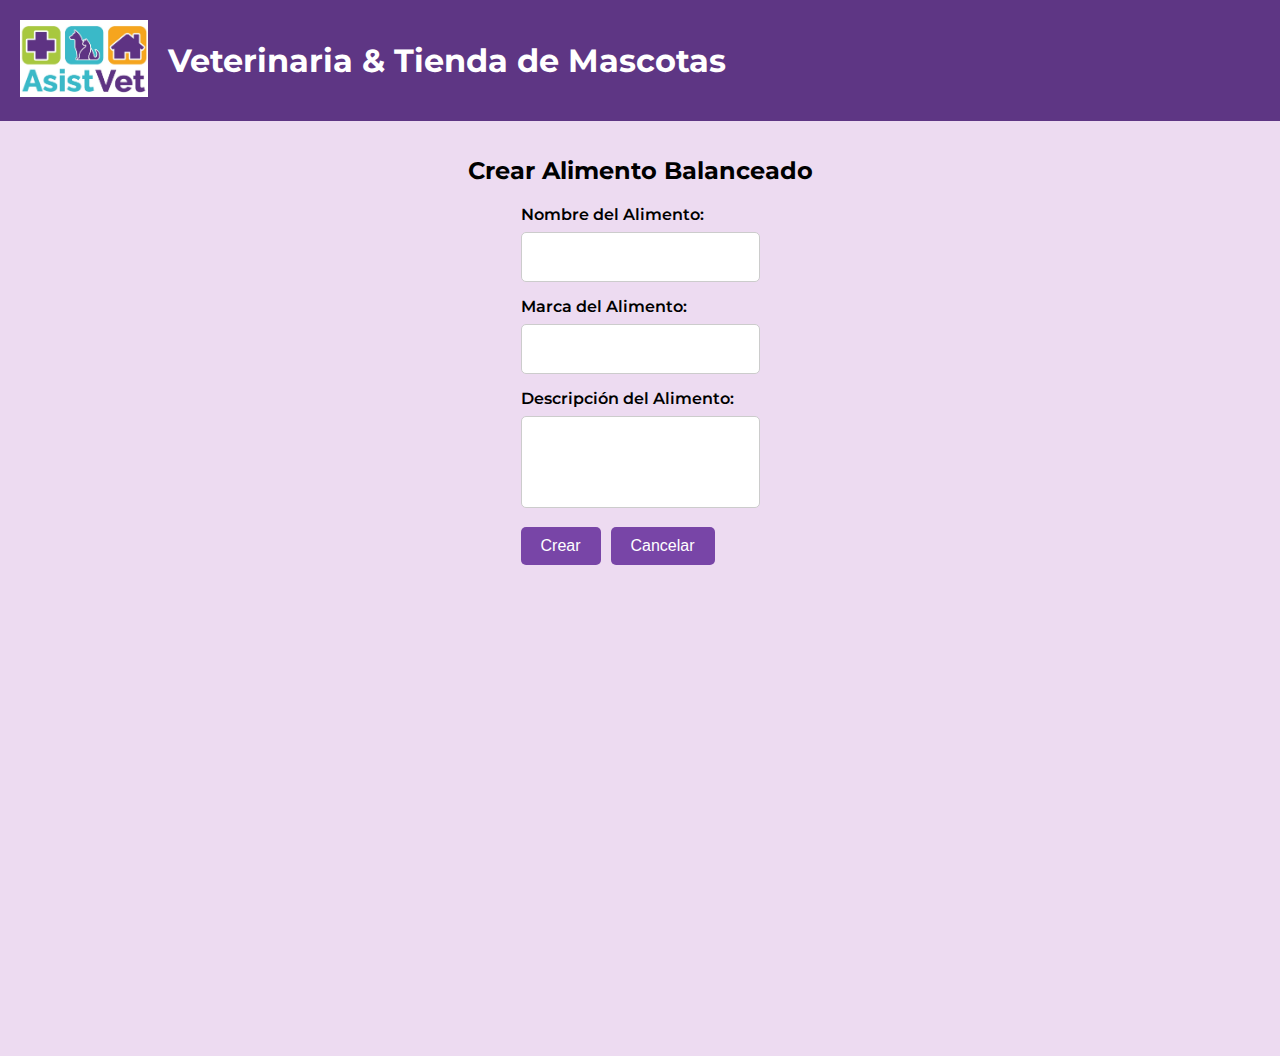
<file: Tienda Mascotas app/pages/add_update_alimento.html>
<!DOCTYPE html>
<html lang="en">
<head>
    <meta charset="UTF-8">
    <meta name="viewport" content="width=device-width, initial-scale=1.0">
    <title>Veterinaria & Tienda de Mascotas</title>
    <link rel="shortcut icon" href="../resources/ico/logoasistvet.ico" type="image/x-icon">
    <link rel="preconnect" href="https://fonts.googleapis.com">
    <link rel="preconnect" href="https://fonts.gstatic.com" crossorigin>
    <link href="https://fonts.googleapis.com/css2?family=Montserrat:ital,wght@0,100..900;1,100..900&display=swap" rel="stylesheet">
    <link rel="stylesheet" href="../css/add_alimento.css">
    <link rel="stylesheet" href="../css/main.css">
</head>
<body>
    <header>
        <div id="encabezado" class="headercontent">
            <a href="../index.html">
                <img class="headerlogo" src="../resources/img/logoasistvet.jpeg" alt="logo_asistvet">
            </a>
            <h1 class="title">Veterinaria & Tienda de Mascotas</h1>
        </div>
    </header>
    
    <main>
        <h2 class="actionTitle">Crear Alimento Balanceado</h2>
        <form id="Formulario">
            <label for="nombre">Nombre del Alimento:</label>
            <input type="text" id="Titulo" name="nombre" required>

            <label for="marca">Marca del Alimento:</label>
            <input type="text" id="marca" name="marca" required>

            <label for="descripcion">Descripción del Alimento:</label>
            <textarea id="descripcion" name="descripcion" rows="4" required></textarea>
            
            <div class="botones">
                <button type="submit" id="Crear">Crear</button>
                <button type="submit" id="Editar">Editar</button>
                <button type="button" onclick="cancelar()">Cancelar</button>
            </div>
        </form>
    </main>
    <script src="../js/fetchData.js"></script>
    <script src="../js/add_update_alimento.js"></script>
</body>
</html>
</file>
<file: css/index.css>
* {
    box-sizing: border-box;
    padding: 0;
    margin: 0;
}

html, body {
    margin: 0;
    font-family: "Montserrat", sans-serif;
    background-color: rgb(237, 219, 241);
    
}

header {
    background-color: rgba(94, 54, 132);
    padding: 20px;
    padding-bottom: 10px;
    color: white;
}

.headercontent {
    display: flex;
    text-align: center;
}

.headerlogo {
    width: 10vw;
    text-align: left;
    
}

.title {
    padding-left: 20px;
}

nav {
    width: 100%;
    padding: 5px;
    margin-right: 0px;
    align-items: right;
    background-color: rgba(94, 54, 132);
    position: sticky;
    top: 0;
    z-index: 1000;
}

ul {
    list-style-type: none;
    text-align: center;
    margin-top: 5px;
    margin-bottom: 5px;
    
}


.navlinks {
    list-style-type: none;
    padding: 0;
    margin: 0 auto;
    display: flex;
    justify-content: space-between;
    align-items: center;
    width: 70%;
    max-width: 1200px;
    height: 100%;

}

.navlinks li{
    padding-right: 40px;
    position: relative;
    
}

#productos {
    padding-bottom: 20px;
}


.submenu {
    display: none;
    position: absolute;
    top: 100%;
    left: 0;
    background-color: #7845a7a4;;
    list-style-type: none;
    padding: 0;
    margin: 0;
    box-shadow: 0 8px 16px rgba(0, 0, 0, 0.2);
}

.submenu li {
    margin: 0;
    padding: 10px;
    white-space: nowrap;
}

.submenu li a {
    text-decoration: none;
    color: white;
    display: block;
    border: none;
}

#productos-menu:hover .submenu {
    display: block;
}

.button-up {
    display: block;
    width: 60px;
    height: 60px;
    background-color: rgba(94, 54, 132);
    color:white;
    /* text-align: center; */
    padding: 5px;
    border-radius: 999px;
    position: fixed;
    right: 5px;
    bottom: 5px;
    box-sizing: border-box;
    transition: 0.5s all;
    text-decoration: none;
    text-align: center 
}

.button-up:hover {
    background-color: #f2a725e0
}

.navlinks a {
    text-decoration: none; 
    color: #fff; 
    padding: 5px 10px; 
    border: 1px solid black; 
    border-radius: 5px; 
    display: flex;
    justify-content: space-between;
    align-items: center;
    transition: 0.5s all;
}

.navlinks a:hover {
    background-color: #f2a725e0;
    
}

main {
    margin-top: 60px;
    
}


.title_h2 {
    text-align: center;
    margin-top: 25px;
    margin-bottom: 15px;
}

.container {
    justify-content: space-evenly;
    padding-bottom: 20px;
    display: flex;
    flex-direction: row;
    gap: 20px
}

.container img {
    width: 300px; 
    height: auto;
}

.title_h3 {
    text-align: center;
    margin-top: 25px;
    margin-bottom: 15px;
}

.item {
    height: auto;
    width: 300px;
    justify-content: center;
    align-items: center;
    text-align: center ;
}

.carousel {
    width: 80%; 
    margin: 0 auto; 
    padding: 20px;
}

.carousel-item img {
    max-width: 100%;
    height: auto; 
}

.contactanos_container{
    display: flex;
    margin-top: 3vw;
    position: relative;
    height: auto;
    width: 100%;
    align-items: center;
    justify-content: center;
    
}

#contacto {
    position: relative;
    left: 30%;
    margin-top: 3vw;
    width: 40vw;
    border-radius: 5px;
    background-color: #f2f2f2;
    padding: 1vw;
    text-align: center;
}

#contacto form label {
    font-size: 15px;
    text-align: center;
    
}


input[type=text], select {
    width: 100%;
    padding: 12px 20px;
    margin: 8px 0;
    display: inline-block;
    border: 1px solid #ccc;
    border-radius: 4px;
    box-sizing: border-box;
}

input[type=email], select {
    width: 100%;
    padding: 12px 20px;
    margin: 8px 0;
    display: inline-block;
    border: 1px solid #ccc;
    border-radius: 4px;
    box-sizing: border-box;
}

input[type=submit] {
    width: 100%;
    background-color: rgba(94, 54, 132);
    color: white;
    padding: 14px 20px;
    margin: 8px 0;
    border: none;
    border-radius: 4px;
    cursor: pointer;
}

input[type=submit]:hover {
    background-color: #f2a725e0;
}

textarea{
    margin-top: 5px;
    width: 100%;
}

.articulo_mapa{
    margin-top: 5vw;
}

#dondeestamos{
    display: flex;
    align-items: center;
    flex-direction: column;
}


.dondeestamos img{
    height: 30vw;
}

.dondeestamos_domicilio {
    margin-top: 20px;
    margin-bottom: 20px;
    
}

#map {
    height: 20vw;
    width: 25vw;
    border: 0;
    margin-bottom: 25px;
    
}

.container_footer {
    background-color: #7845a7;
    width: 100%;
    padding: 20px;
    display: flex;
    align-items: center;
    text-align: center;
    justify-content: space-between;
}

.footer_logo {
    width: 8vw;
    
}

.item_footer {
    list-style-type: none;
    text-align: center;
}

.sector_redes {
    text-align: center;
    display: inline-flex;
    padding: 10px;
    margin-left: 15px;
}
@media only screen and (max-width: 900px) {

	.navlinks li {
        padding: 5px;
    }
    .container {
        flex-direction: column;
        align-items: center;
    }
    
    .item {
        width: 80%;
        margin-bottom: 1rem;
    }

    .carousel-inner {
        width: 70%;
    }
}

@media only screen and (max-width: 768px) {
    .headerlogo {
        width: 80px;
    }
    .title {
        font-size: 1.2em;
    }
    .navlinks li {
        padding: 5px;
    }
    .navlinks a {
		padding: 0px; 
		border: none; 
		border-radius: 0px; 
		display: flex;
		transition: 1s all;
}
	.navlinks a:hover {
		color: #f2a725e0;
    }
    
    .flex_item4_img_vet img {
        width: 100%;
    }
    .flex_item2_img i {
        font-size: 30px;
    }
    .flex_item5_Lista {
        padding-left: 20px;
    }
    
}
@media only screen and (max-width: 480px) {
    header, main, footer {
        padding: 5px;
        margin: 0;
    }
    .title {
        font-size: 1.2em;
    }
    .headerlogo {
        width: 60px;
    }
    

    .title_h2, .title_h3_vet, .title_h3_pelu {
        font-size: 1.2em;
    }
    
    .navlinks a:hover {
    color: #f2a725e0;
    }
    
    .navlinks li {
        padding: 3px;
    }
    .navlinks a {
		font-size: 0.8em;
		padding: 0px; 
		border: none; 
		border-radius: 0px; 
		display: flex;
		transition: 1s all;
}
    .flex_item2_img i {
        font-size: 25px;
    }
    .flex_item5_Lista {
        padding-left: 10px;
    }

    .flex_item4_img_vet img {
        width: 100%;
    }
    
}
</file>
<file: Tienda Mascotas app/css/main.css>
* {
    box-sizing: border-box;
    padding: 0;
    margin: 0;
}

html, body {
    margin: 0;
    font-family: "Montserrat", sans-serif;
    background-color: rgb(237, 219, 241);
    
}

header {
        background-color: rgba(94, 54, 132);
        padding: 20px;
        color: white;
    
}
    .headercontent {
            display: flex;
            align-items: center;
            text-align: center;
    }

        .headerlogo {
                    width: 10vw;
                    text-align: left;   
        } 
        
        .title {
                padding-left: 20px;
                font-weight: 700;
        }         

main {
    min-height: 100vh;
    margin-top: 15px;
    margin-bottom: 20px;
    display: flex;
    flex-direction: column;
    justify-content: flex-start;
    align-items: left;
    padding-bottom: 20px;
}

    h2 {
        color: black;
        padding: 20px;
    }

    .button-container {
        display: flex;
        gap: 10px;
        padding: 0 20px 20px 20px;
    }

    .headerActionButton {
        
        color: black;
        border: none; 
        background-color: transparent;
        font-weight: 200;
        font-size: 1em;
        transition: all 0.2s;
        
    }

    .headerActionButton:hover {
        color: #7845a7;
        cursor: pointer;
        text-decoration: underline;
    }
                
    .alimentos {
        display: flex;
        flex-direction: row;
        justify-content: center;
        align-items: center;
        flex-wrap: wrap;
        flex: 1;
        gap: 20px;
        padding: var(--terciary-padding);
    

        .alimentos-container {
            display: flex;
            flex-direction: row;
            justify-content: flex-start;
            align-items: center;
            flex-wrap: wrap;
            gap: 30px;
            padding-bottom: 20px;

            .alimento {
                position: relative;
                display: flex;
                flex-direction: column;
                justify-content: flex-start;
                width: 300px;
                height: 550px;
                padding: 20px;
                transition: all 0.1s;
                background-color: #fff;
                border-radius: 15px;
                box-shadow: 0 0 10px rgba(0, 0, 0, 0.1);
                overflow: hidden;

                .alimento::before {
                        content: '';
                        position: absolute;
                        top: 0;
                        left: 0;
                        width: 100%;
                        height: auto;
                }

                hr, .descripcion, .acciones, .fecha {
                        position: relative;
                        z-index: 1;
                }

                h3 {
                        padding: var(--min-padding);
                        z-index: 1;
                        color: #333;
                }

                hr {
                        width: 100%;
                        margin: 5px;
                        z-index: 1;
                }

                .descripcion {
                    padding: var(--min-padding);
                    line-height: 1.5em;
                    flex: 1;
                    width: 100%;
                    z-index: 1;
                    color: #333;
                }

                .imgcontainer {
                    opacity: 0.6;
                    justify-self: center;
                }
            
                .acciones {
                    display: flex;
                    flex-direction: row;
                    justify-content: flex-end;
                    align-items: center;
                    opacity: 0.8;
                    font-size: 2em;
                    transition: all 0.1s;
                    z-index: 1;
                
                    button {
                            position: relative;
                            margin: 0 5px;
                            color: black;
                            transition: all 0.2s;
                            border: none;
                            background-color: transparent;
                            font-size: 1em;
                            
                    }
                
                    button:hover {
                        color: #7845a7;
                        cursor: pointer;
                        text-decoration: underline;
                    }           
                
    
                    #Eliminar:hover, #Editar:hover, #alta:hover {
                        color: rgba(94, 54, 132);
                    }
                }
                .fecha {
                    position: absolute;
                    bottom: 5px;
                    right: 5px;
                    padding: 2px;
                    font-weight: 400;
                    font-size: 0.8em;
                    z-index: 1;
                    color:black;
                }
            }
        }

        .alimento.agregar {
            width: unset;
            height: unset;
            position: sticky;
            padding: 35px;
            bottom: 0;
            right: var(--secondary-padding);
            z-index: 100;
            background-color: transparent;
            transition: all 0.2s;
            display: flex;
            justify-content: center;
            align-items: center;
        }

        .accion {
                color: black;
                font-size: 5em;
                transition: all 0.2s;
        }

        .accion:hover {
                color: rgba(94, 54, 132);
        }
    }
    
.container_footer {
    background-color: #7845a7;
    width: 100%;
    padding: 20px;
    display: flex;
    align-items: center;
    text-align: center;
    justify-content: space-between;
    list-style-type: none;
}

.footer_logo {
    width: 8vw;
    
}

.item_footer {
    list-style-type: none;
    text-align: center;
}

.sector_horarios {
    list-style-type: none;
}

.sector_redes {
    list-style-type: none;
    text-align: center;
    display: inline-flex;
    padding: 10px;
    margin-left: 15px;
}
</file>
<file: css/servicios.css>
* {
    box-sizing: border-box;
    padding: 0;
    margin: 0;
}

html, body {
	height: 100%;
	margin: 0;
	font-family: "Montserrat", sans-serif;
	background-color: rgb(237, 219, 241);
}

header {
    background-color: rgba(94, 54, 132);
    padding: 20px;
    padding-bottom: 10px;
    color: white;
}

.headercontent {
    display: flex;
    text-align: center;
}

.headerlogo {
    width: 10vw;
    text-align: left;
    
}

.title {
    padding-left: 20px;
}


nav {
    width: 100%;
    padding: 5px;
    background-color: rgba(94, 54, 132);
    position: sticky;
    top: 0;
    z-index: 1000;
}

ul {
    list-style-type: none;
    text-align: center;
    margin-top: 5px;
    margin-bottom: 5px;
}



.navlinks li{
    display: inline-block;
    padding-right: 40px;
    padding-bottom: 5px
    
}

.navlinks a {

    text-decoration: none; 
    color: #fff; 
    padding: 5px 10px; 
    border: 1px solid black; 
    border-radius: 5px; 
    display: flex;
    transition: 1s all;
}

.navlinks a:hover {
    background-color: #f2a725e0;
    
}
.title_h2 {
    text-align: center;
    margin-top: 25px;
    margin-bottom: 15px;
}

#productos {
    padding-bottom: 20px;
}

.container img {
    width: 300px; 
    height: auto;
}

.container {
    justify-content: space-evenly;
    padding-bottom: 20px;
    display: flex;
    flex-direction: row;
    gap: 20px
}

.item {
    height: auto;
    width: 300px;
    justify-content: center;
    align-items: center;
    
}

.title_h3 {
    text-align: center;
    margin-top: 25px;
    margin-bottom: 15px;
}
.item {
    text-align: center;
}
.title_h3_vet {
    padding-left: 15px;
    text-align: left;
    margin-top: 25px;
    margin-bottom: 25px;
}
.flex-container-vet {
    display: flex;
    flex-wrap: wrap;
    justify-content: space-between;
    align-items: self-start;
    gap: 20px;
    padding-top: 20px;
    padding-bottom: 80px;
    
}

.flex_item1_p1,.flex_item3_p2 {
    flex: 1 1 30%; /* Hace que los párrafos ocupen aproximadamente el 30% del contenedor */
    text-align: justify; /* Justifica el texto */
    margin: 0 10px; /* Margen alrededor de los párrafos */
    line-height: 2;
}

.flex_item2_img {
    display: flex;
    flex-direction: column;
    justify-content: center; /* Centra los iconos dentro del div */
    align-items: center; /* Centra los iconos verticalmente */
    margin: 50px 10px; /* Margen alrededor del contenedor de iconos */
}

.flex_item2_img i {
    font-size: 40px; /* Tamaño de los iconos */
    margin: 15px 0; /* Espacio vertical entre los iconos */
}

.flex_item4_img_vet, 
.flex_item5_titulo_Lista {
    flex-grow: 1; /*Hace que estos elementos ocupen aproximadamente el 45% del contenedor */
    flex-shrink: 1;
    flex-basis: 45%;
    margin: 0 10px; /* Margen alrededor de estos elementos */
    text-align: center;
}

.flex_item4_img_vet img {
    width: 500px;
    height: auto; 
    border-radius: 15px;
}

.flex_item5_titulo_Lista {
    text-align: left; /* Alinea el texto a la izquierda */
}

.flex_item5_titulo{
    text-align: center;
    margin-bottom: 25px;
    margin-top: 0;
}
.flex_item5_Lista {
    padding-left: 50px; /* Espacio a la izquierda de la lista */
    line-height: 1.5;
    
}
.flex_item5_Lista li {
    list-style-type: none;
    text-align: center;
    padding: 5px;
}

.title_h3_pelu {
    padding-left: 15px;
    text-align: left;
    margin-top: 25px;
    margin-bottom: 25px;
}

.flex-container-pelu {
    display: flex;
    flex-wrap: wrap;
    justify-content: space-between;
    align-items: self-start;
    gap: 20px;
    margin-top: 15px;
    margin-bottom: 30px;
}
.container_footer {
    background-color: #7845a7;
    width: 100%;
    padding: 20px;
    display: flex;
    align-items: center;
    text-align: center;
    justify-content: space-between;
}

.footer_logo {
    width: 8vw;
    
}

.item_footer {
    list-style-type: none;
    text-align: center;
}

.sector_redes {
    text-align: center;
    display: inline-flex;
    padding: 10px;
    margin-left: 15px;
}

/* Hasta 900px */
@media only screen and (min-width: 900px) {
    .headercontent {
        flex-direction: column;
        align-items: center;
    }

    .title {
        text-align: center;
        padding-left: 0;
        font-size: 1.5em;
    }

    .flex_item1_p1, .flex_item3_p2 {
        
        margin: 10px 0;
    }

    .flex_item4_img_vet img {
        width: 80%;
    }
}

/* Hasta 768px */
@media only screen and (max-width: 768px) {
    .headerlogo {
        width: 80px;
    }
    .title {
        font-size: 1.2em;
    }
    .navlinks li {
        padding: 5px;
    }
    .navlinks a {
		padding: 0px; 
		border: none; 
		border-radius: 0px; 
		display: flex;
		transition: 1s all;
}
	.navlinks a:hover {
		color: #f2a725e0;
    }
    
    .flex_item4_img_vet img {
        width: 100%;
    }
    .flex_item2_img i {
        font-size: 30px;
    }
    .flex_item5_Lista {
        padding-left: 20px;
    }
}
/* Hasta 480px */
@media only screen and (max-width: 480px) {
    header, main, footer {
        padding: 5px;
        margin: 0;
    }
    .title {
        font-size: 1.2em;
    }
    .headerlogo {
        width: 60px;
    }
    

    .title_h2, .title_h3_vet, .title_h3_pelu {
        font-size: 1.2em;
    }
    
    .navlinks a:hover {
    color: #f2a725e0;
    }
    
    .navlinks li {
        padding: 3px;
    }
    .navlinks a {
		font-size: 0.8em;
		padding: 0px; 
		border: none; 
		border-radius: 0px; 
		display: flex;
		transition: 1s all;
}
    .flex_item2_img i {
        font-size: 25px;
    }
    .flex_item5_Lista {
        padding-left: 10px;
    }

    .flex_item4_img_vet img {
        width: 100%;
    }
}

@media (max-width: 768px) {
    .headercontent {
        flex-direction: column;
        align-items: center;
    }
</file>
<file: css/gatos.css>
* {
    box-sizing: border-box;
    padding: 0;
    margin: 0;
}

html, body {
    margin: 0;
    font-family: "Montserrat", sans-serif;
    background-color: rgb(237, 219, 241);
}

body {
    display: flex;
    flex-direction: column;
}

header {
    background-color: rgba(94, 54, 132);
    padding: 20px;
    padding-bottom: 10px;
    color: white;
}

.headercontent {
    display: flex;
    text-align: center;
}

.headerlogo {
    width: 10vw;
    text-align: left;
}

.title {
    padding-left: 20px;
}

nav {
    width: 100%;
    padding: 5px;
    margin-right: 0px;
    align-items: right;
    background-color: rgba(94, 54, 132);
    position: sticky;
    top: 0;
    z-index: 1000;
}

ul {
    list-style-type: none;
    text-align: center;
    margin-top: 5px;
    margin-bottom: 5px;
    
}

.navlinks {
    list-style-type: none;
    padding: 0;
    margin: 0 auto;
    display: flex;
    justify-content: space-between;
    align-items: center;
    width: 70%;
    max-width: 1200px;
    height: 100%;

}

.navlinks li{
    padding-right: 40px;
    position: relative;
    
}

#productos {
    padding-bottom: 20px;
}
.submenu {
    display: none;
    position: absolute;
    top: 100%;
    left: 0;
    background-color: #7845a7a4;;
    list-style-type: none;
    padding: 0;
    margin: 0;
    box-shadow: 0 8px 16px rgba(0, 0, 0, 0.2);
}

.submenu li {
    margin: 0;
    padding: 10px;
    white-space: nowrap;
}

.submenu li a {
    text-decoration: none;
    color: white;
    display: block;
    border: none;
}

#productos-menu:hover .submenu {
    display: block;
}

.button-up {
    display: block;
    width: 60px;
    height: 60px;
    background-color: rgba(94, 54, 132);
    color:white;
    /* text-align: center; */
    padding: 5px;
    border-radius: 999px;
    position: fixed;
    right: 5px;
    bottom: 5px;
    box-sizing: border-box;
    transition: 0.5s all;
    text-decoration: none;
    text-align: center 
}

.button-up:hover {
    background-color: #f2a725e0
}
.navlinks a {
    text-decoration: none; 
    color: #fff; 
    padding: 5px 10px; 
    border: 1px solid black; 
    border-radius: 5px; 
    display: flex;
    justify-content: space-between;
    align-items: center;
    transition: 0.5s all;
}

.navlinks a:hover {
    background-color: #f2a725e0;
}

.title_h2 {
    text-align: center;
    margin-top: 25px;
    margin-bottom: 15px;
}

#productos-destacados {
    text-align: center;
    display: flex;
    flex-wrap: wrap;
    justify-content: space-evenly;
}

.producto {
    width: 30vw;
    margin: 10px;
    margin-bottom: 20px;
    background-color: #ffffff;
    padding: 10px;
    border: 1px solid #ccc;
    text-align: center;
}

.producto img {
    max-width: 100%;
    height: auto;
}

.producto h3 {
    margin-top: 10px;
    margin-bottom: 5px;
}

.producto p {
    margin-bottom: 10px;
}

.producto button {
    background-color: rgba(94, 54, 132);
    color: #ffffff;
    padding: 8px 20px;
    border: none;
    border-radius: 5px;
    cursor: pointer;
}

.producto button:hover {
    background-color: #f2a725e0;
}

.precio {
    font-size: 2vw;
}

@media screen and (max-width: 768px) {
	.headerlogo {
        width: 80px;
    }
    .title {
        font-size: 1.2em;
    }
    .navlinks li {
        padding: 5px;
    }
    .navlinks a {
		padding: 0px; 
		border: none; 
		border-radius: 0px; 
		display: flex;
		transition: 1s all;
}
	.navlinks a:hover {
		color: #f2a725e0;
    }
    
    .producto {
        width: 45%;
    }
}

@media screen and (max-width: 480px) {
	header, main, footer {
        padding: 5px;
        margin: 0;
    }
    .title {
        font-size: 1.2em;
    }
    .headerlogo {
        width: 60px;
    }
    

    .title_h2, .title_h3_vet, .title_h3_pelu {
        font-size: 1.2em;
    }
    
    .navlinks a:hover {
    color: #f2a725e0;
    }
    
    .navlinks li {
        padding: 3px;
    }
    .navlinks a {
		font-size: 0.8em;
		padding: 0px; 
		border: none; 
		border-radius: 0px; 
		display: flex;
		transition: 1s all;
}
    .producto {
        width: 100%;
    }
}

.container_footer {
    background-color: #7845a7;
    width: 100%;
    padding: 20px;
    display: flex;
    align-items: center;
    justify-content: space-between;
}

.footer_logo {
    width: 8vw;
}

.item_footer {
    list-style-type: none;
    text-align: center;
}

.sector_redes {
    text-align: center;
    display: inline-flex;
    padding: 10px;
    margin-left: 15px;
}

article {
    padding: 25px;
    background-color: #7845a7;
    border-radius: 25px;
}

article img {
    border-radius: 999px;
    background-color: antiquewhite;

    widht: 75%;
}
</file>
<file: css/perros.css>
* {
    box-sizing: border-box;
    padding: 0;
    margin: 0;
}

html, body {
    margin: 0;
    font-family: "Montserrat", sans-serif;
    background-color: rgb(237, 219, 241);
}

body {
    display: flex;
    flex-direction: column;
}

header {
    background-color: rgba(94, 54, 132);
    padding: 20px;
    padding-bottom: 10px;
    color: white;
}

.headercontent {
    display: flex;
    text-align: center;
}

.headerlogo {
    width: 10vw;
    text-align: left;
}

.title {
    padding-left: 20px;
}

nav {
    width: 100%;
    padding: 5px;
    margin-right: 0px;
    align-items: right;
    background-color: rgba(94, 54, 132);
    position: sticky;
    top: 0;
    z-index: 1000;
}

ul {
    list-style-type: none;
    text-align: center;
    margin-top: 5px;
    margin-bottom: 5px;
    
}

.navlinks {
    list-style-type: none;
    padding: 0;
    margin: 0 auto;
    display: flex;
    justify-content: space-between;
    align-items: center;
    width: 70%;
    max-width: 1200px;
    height: 100%;

}

.navlinks li{
    padding-right: 40px;
    position: relative;
    
}

#productos {
    padding-bottom: 20px;
}
.submenu {
    display: none;
    position: absolute;
    top: 100%;
    left: 0;
    background-color: #7845a7a4;;
    list-style-type: none;
    padding: 0;
    margin: 0;
    box-shadow: 0 8px 16px rgba(0, 0, 0, 0.2);
}

.submenu li {
    margin: 0;
    padding: 10px;
    white-space: nowrap;
}

.submenu li a {
    text-decoration: none;
    color: white;
    display: block;
    border: none;
}

#productos-menu:hover .submenu {
    display: block;
}

.button-up {
    display: block;
    width: 60px;
    height: 60px;
    background-color: rgba(94, 54, 132);
    color:white;
    /* text-align: center; */
    padding: 5px;
    border-radius: 999px;
    position: fixed;
    right: 5px;
    bottom: 5px;
    box-sizing: border-box;
    transition: 0.5s all;
    text-decoration: none;
    text-align: center 
}

.button-up:hover {
    background-color: #f2a725e0
}
.navlinks a {
    text-decoration: none; 
    color: #fff; 
    padding: 5px 10px; 
    border: 1px solid black; 
    border-radius: 5px; 
    display: flex;
    justify-content: space-between;
    align-items: center;
    transition: 0.5s all;
}

.navlinks a:hover {
    background-color: #f2a725e0;
}

.title_h2 {
    text-align: center;
    margin-top: 25px;
    margin-bottom: 15px;
}

#productos-destacados {
    text-align: center;
    display: flex;
    flex-wrap: wrap;
    justify-content: space-evenly;
}

.producto {
    width: 30vw;
    margin: 10px;
    margin-bottom: 20px;
    background-color: #ffffff;
    padding: 10px;
    border: 1px solid #ccc;
    text-align: center;
}

.producto img {
    max-width: 100%;
    height: auto;
}

.producto h3 {
    margin-top: 10px;
    margin-bottom: 5px;
}

.producto p {
    margin-bottom: 10px;
}

.producto button {
    background-color: rgba(94, 54, 132);
    color: #ffffff;
    padding: 8px 20px;
    border: none;
    border-radius: 5px;
    cursor: pointer;
}

.producto button:hover {
    background-color: #f2a725e0;
}

.precio {
    font-size: 2vw;
}

.fotos_clientes #imagen_perro {
    max-width: 300px;
    height: auto;
    display: block;
    margin: 0 auto;
    border-radius: 8px;
    box-shadow: 0 4px 8px rgba(0, 0, 0, 0.1);
}

.fotos_clientes {
    display: flex;
    flex-direction: column;
    align-items: center;
    padding: 20px;
}

.fotos_clientes h2 {
    text-align: center;
    margin-bottom: 20px;
}

.fotos_clientes article {
    margin-bottom: 20px;
    text-align: center;
}

@media screen and (max-width: 768px) {
	.headerlogo {
        width: 80px;
    }
    .title {
        font-size: 1.2em;
    }
    .navlinks li {
        padding: 5px;
    }
    .navlinks a {
		padding: 0px; 
		border: none; 
		border-radius: 0px; 
		display: flex;
		transition: 1s all;
}
	.navlinks a:hover {
		color: #f2a725e0;
    }
    
    .producto {
        width: 45%;
    }
}

@media screen and (max-width: 480px) {
	header, main, footer {
        padding: 5px;
        margin: 0;
    }
    .title {
        font-size: 1.2em;
    }
    .headerlogo {
        width: 60px;
    }
    

    .title_h2, .title_h3_vet, .title_h3_pelu {
        font-size: 1.2em;
    }
    
    .navlinks a:hover {
    color: #f2a725e0;
    }
    
    .navlinks li {
        padding: 3px;
    }
    .navlinks a {
		font-size: 0.8em;
		padding: 0px; 
		border: none; 
		border-radius: 0px; 
		display: flex;
		transition: 1s all;
}
    .producto {
        width: 100%;
    }
}

.container_footer {
    background-color: #7845a7;
    width: 100%;
    padding: 20px;
    display: flex;
    align-items: center;
    justify-content: space-between;
}

.footer_logo {
    width: 8vw;
}

.item_footer {
    list-style-type: none;
    text-align: center;
}

.sector_redes {
    text-align: center;
    display: inline-flex;
    padding: 10px;
    margin-left: 15px;
}

article {
    padding: 25px;
    background-color: #7845a7;
    border-radius: 25px;
}

article img {
    border-radius: 999px;
    background-color: antiquewhite;

    width: 75%;
}
</file>
<file: Tienda Mascotas app/css/add_alimento.css>
main {
    min-height: 100vh;
    margin-top: 15px;
    display: flex;
    flex-direction: column;
    align-items:center;
    padding-bottom: 20px;
}

h2 {
    color: black;
    padding: 20px;
}

.formulario {
    width: 90%; 
    max-width: 800px; 
    background-color: #fff;
    padding: 20px;
    border-radius: 10px;
    box-shadow: 0 0 10px rgba(0, 0, 0, 0.1);
}

label {
    font-weight: 600;
    margin-bottom: 8px;
    display: block;
}

input[type="text"], textarea {
    width: 100%;
    padding: 15px;
    margin-bottom: 15px;
    border: 1px solid #ccc;
    border-radius: 5px;
    font-size: 1em;
    resize: none; 
}

.botones {
    display: flex;
    gap: 10px;
}

button {
    background-color: #7845a7;
    color: white;
    border: none;
    padding: 10px 20px;
    cursor: pointer;
    border-radius: 5px;
    font-size: 1em;
    transition: background-color 0.3s;
}

button:hover {
    background-color: #5d327d;
}
</file>
